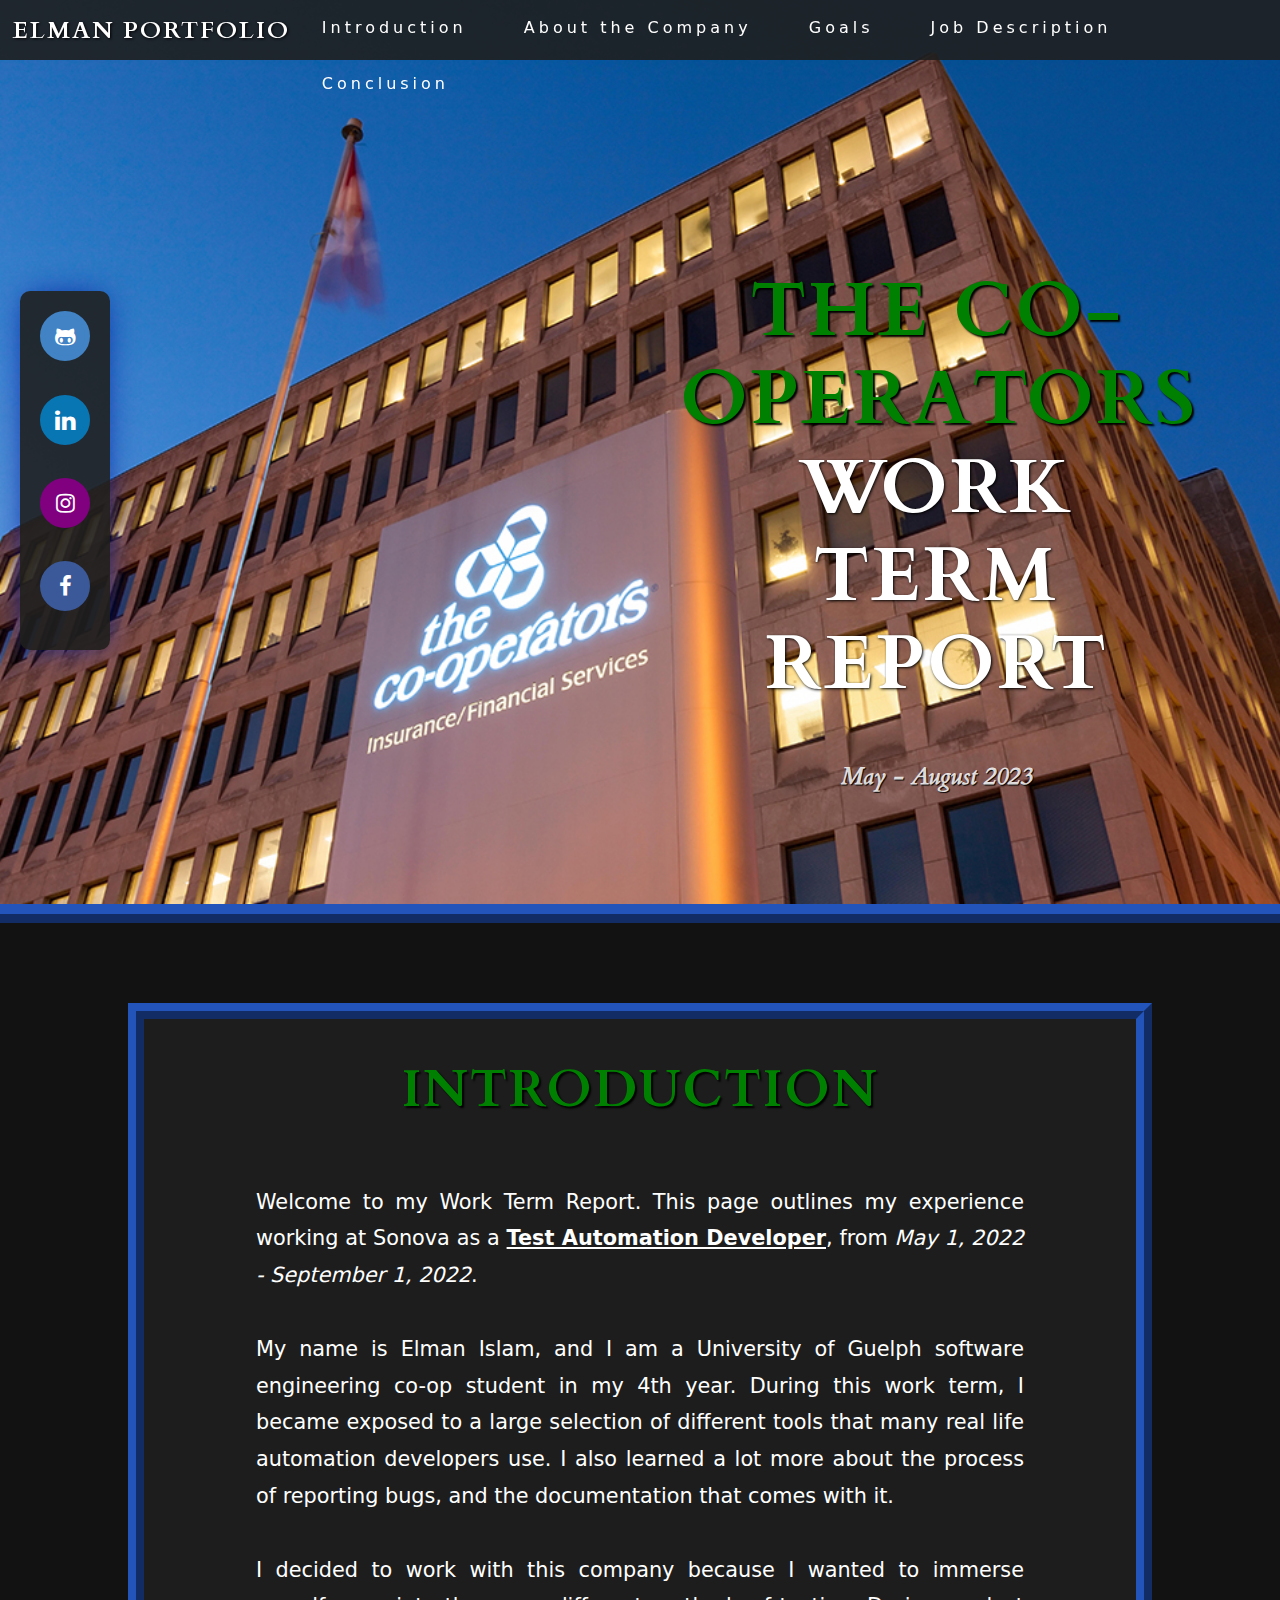
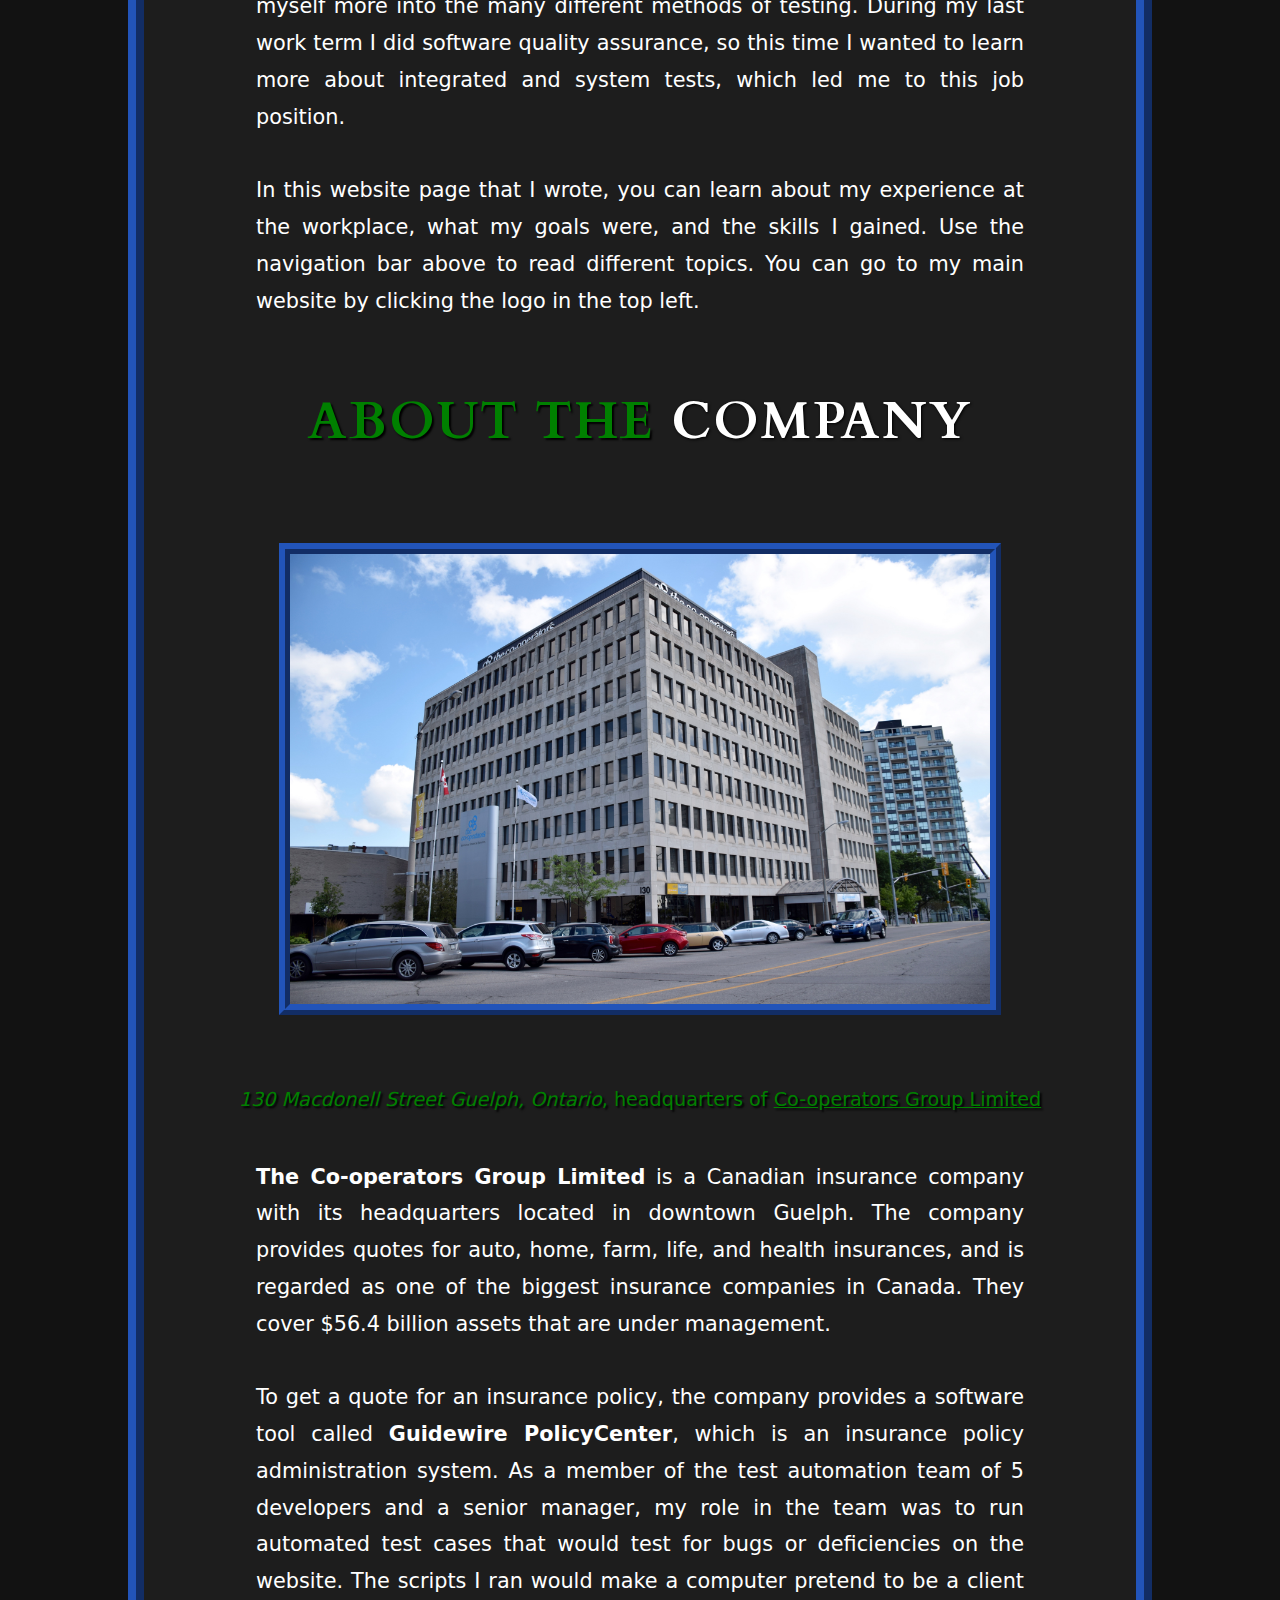
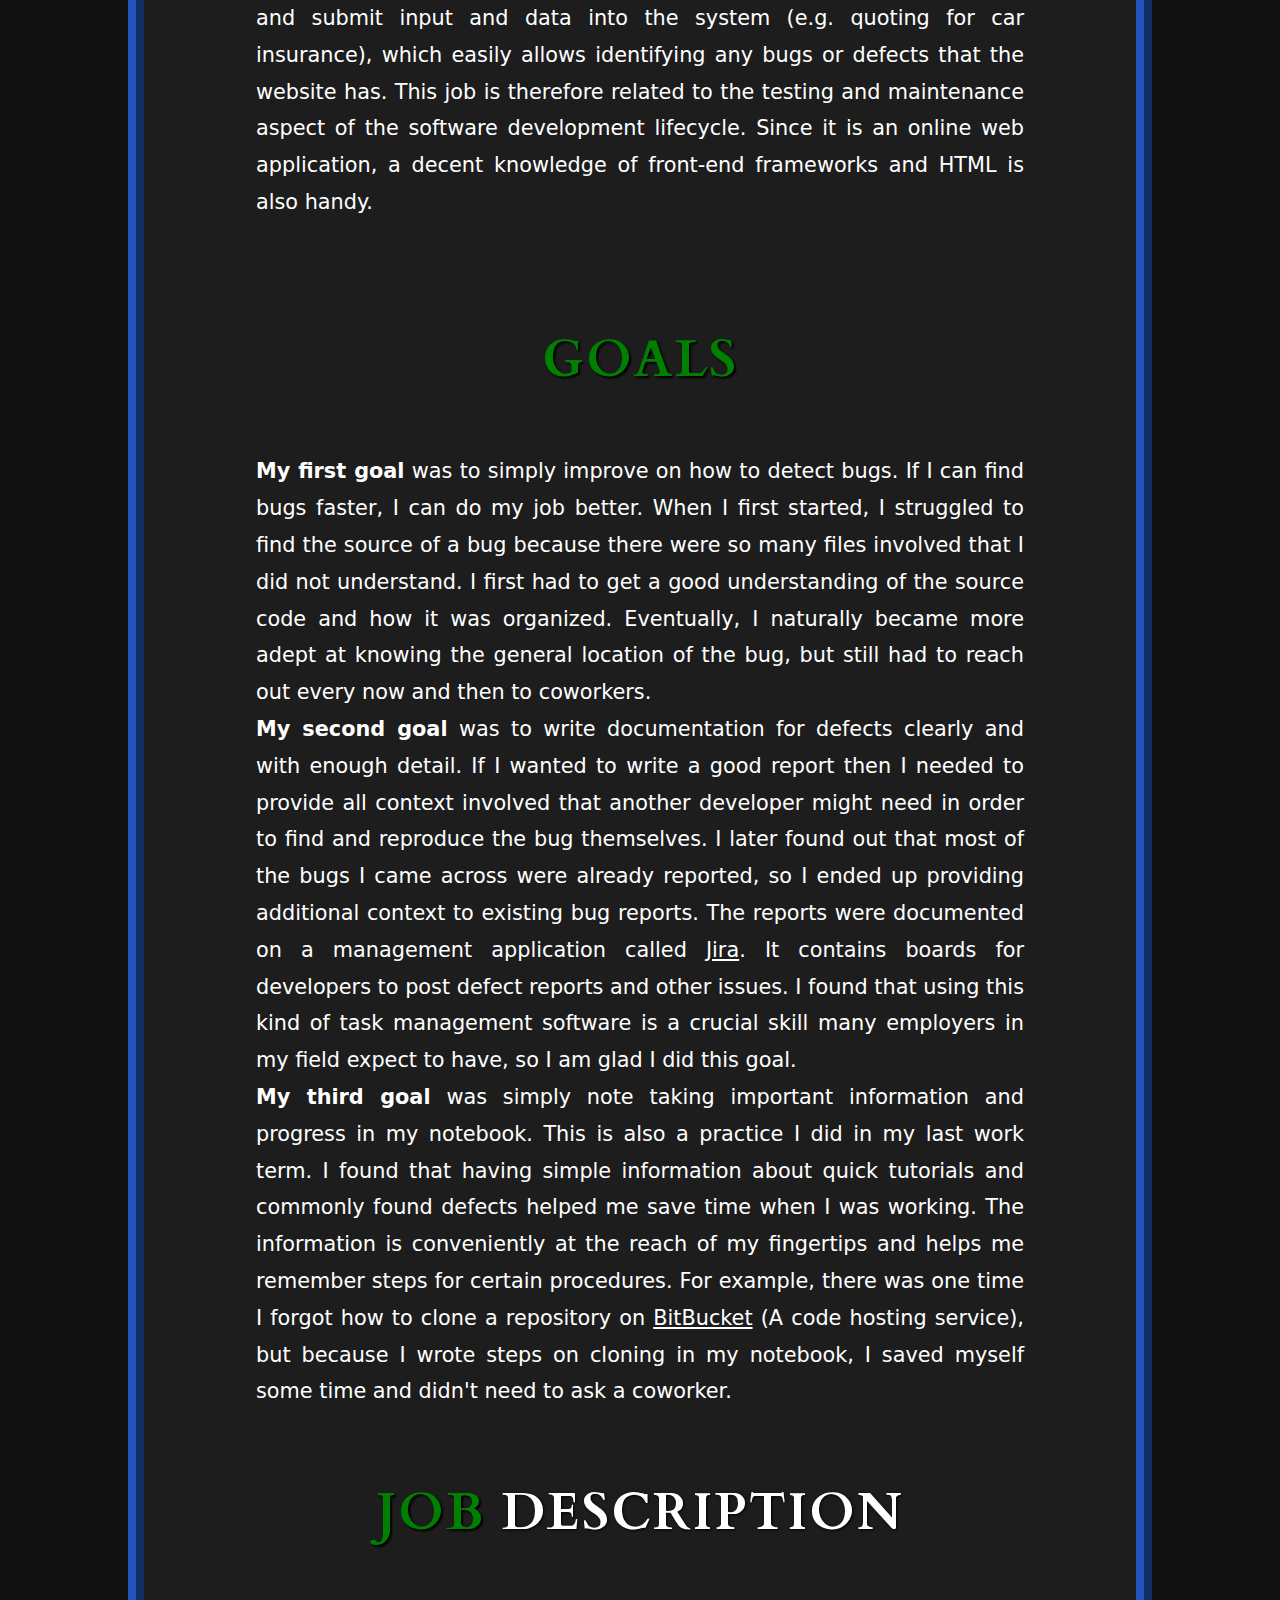
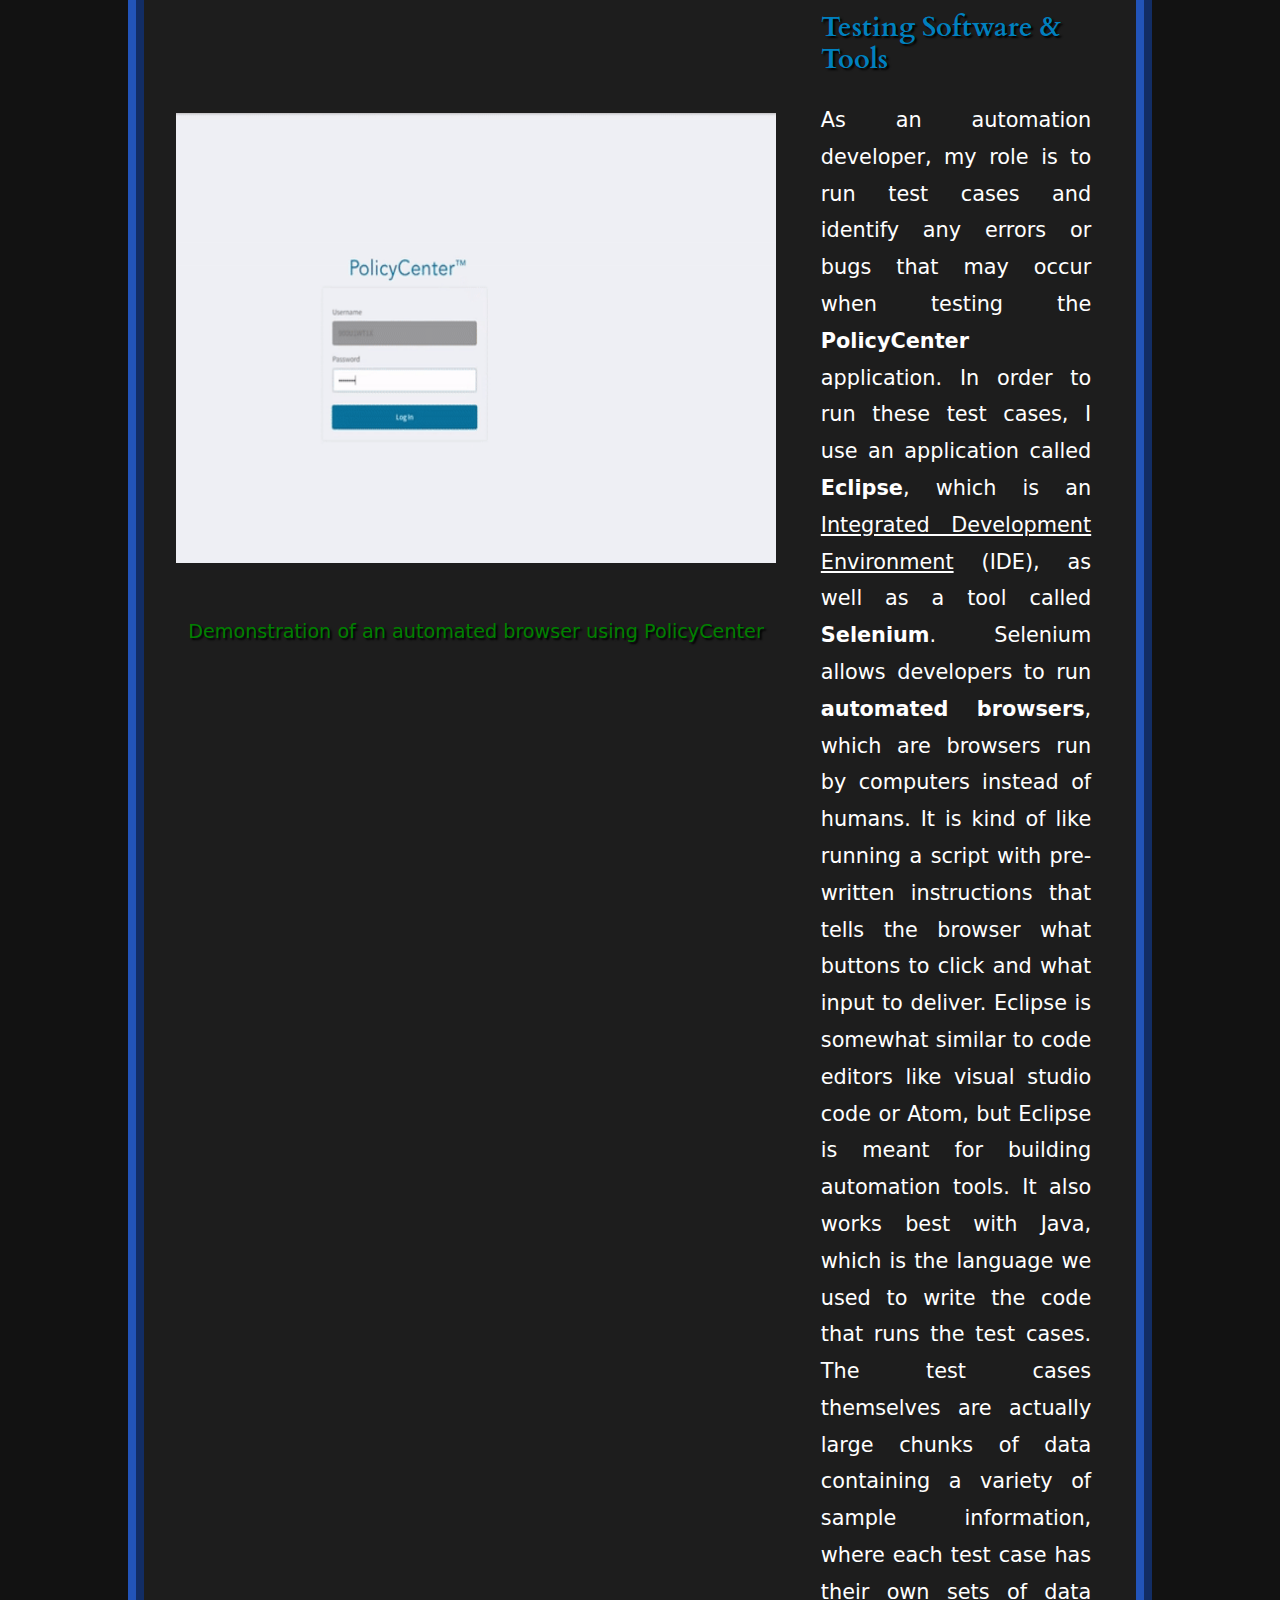
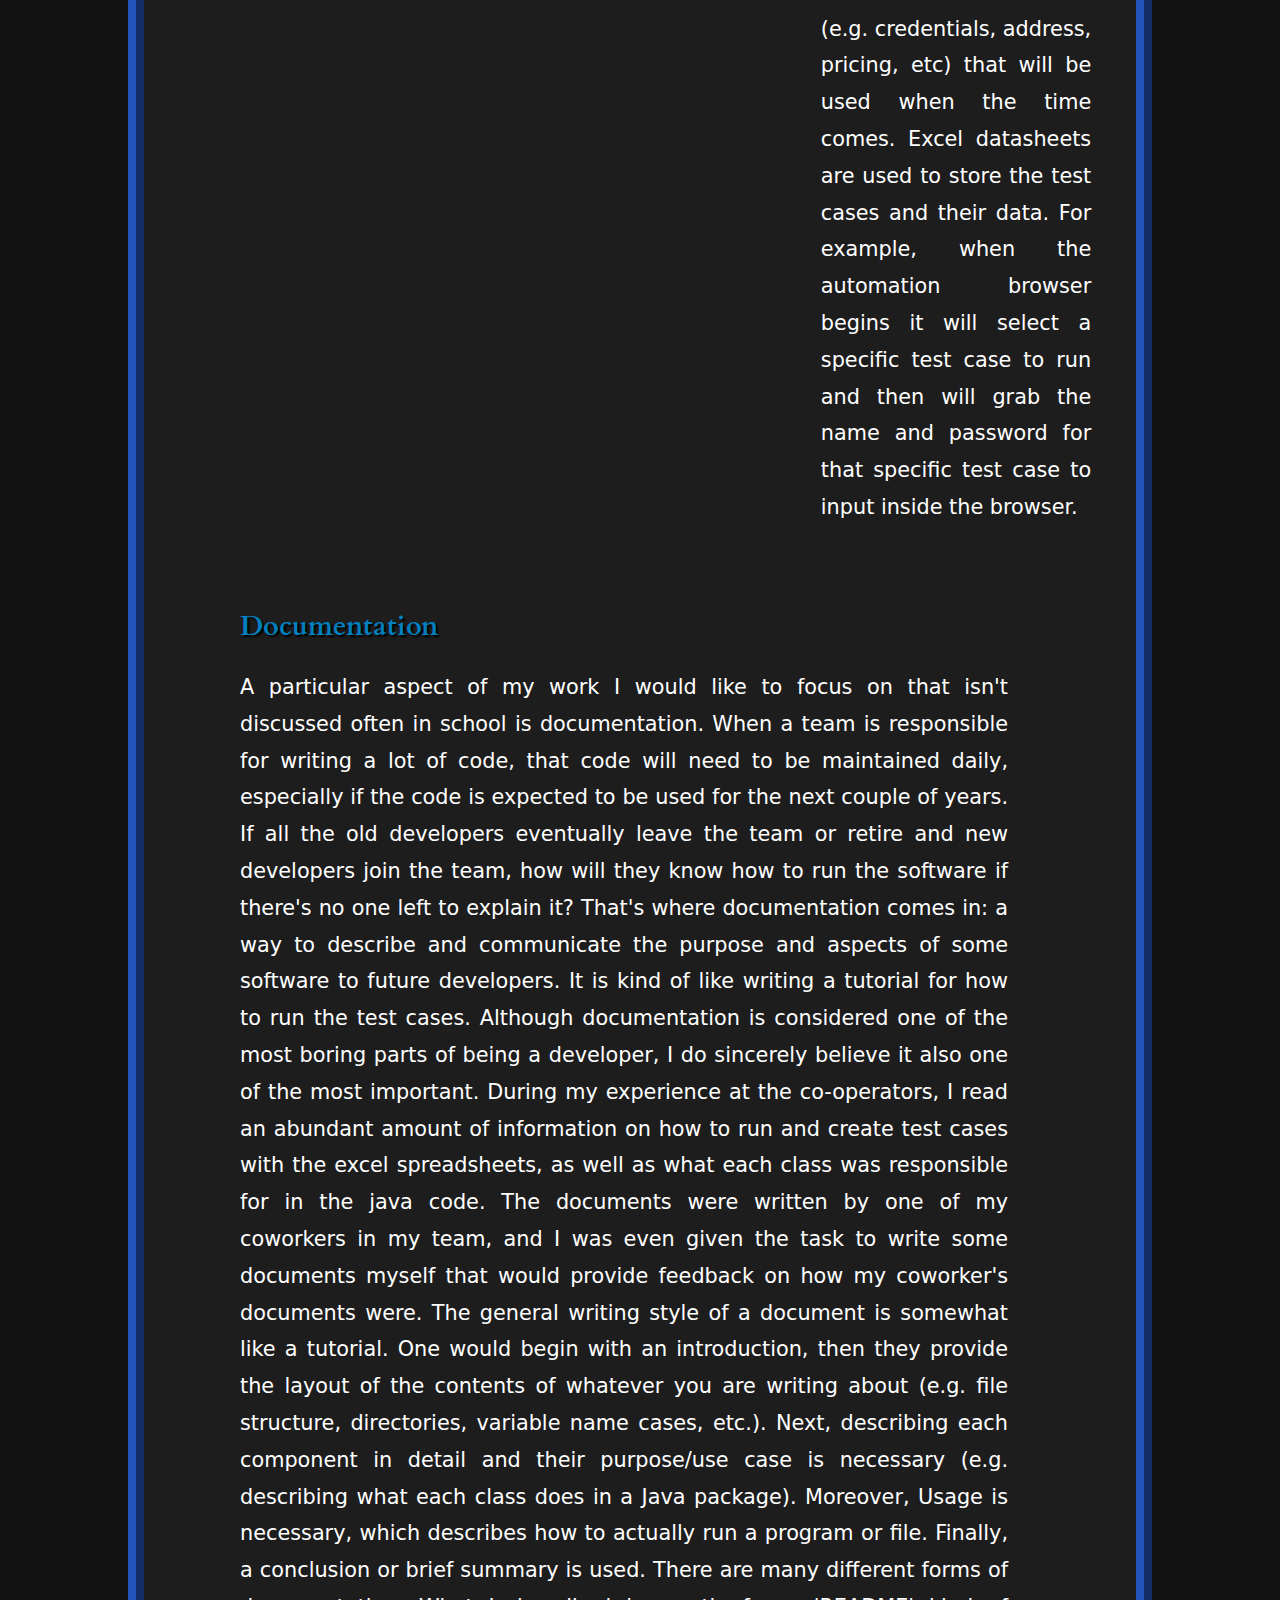
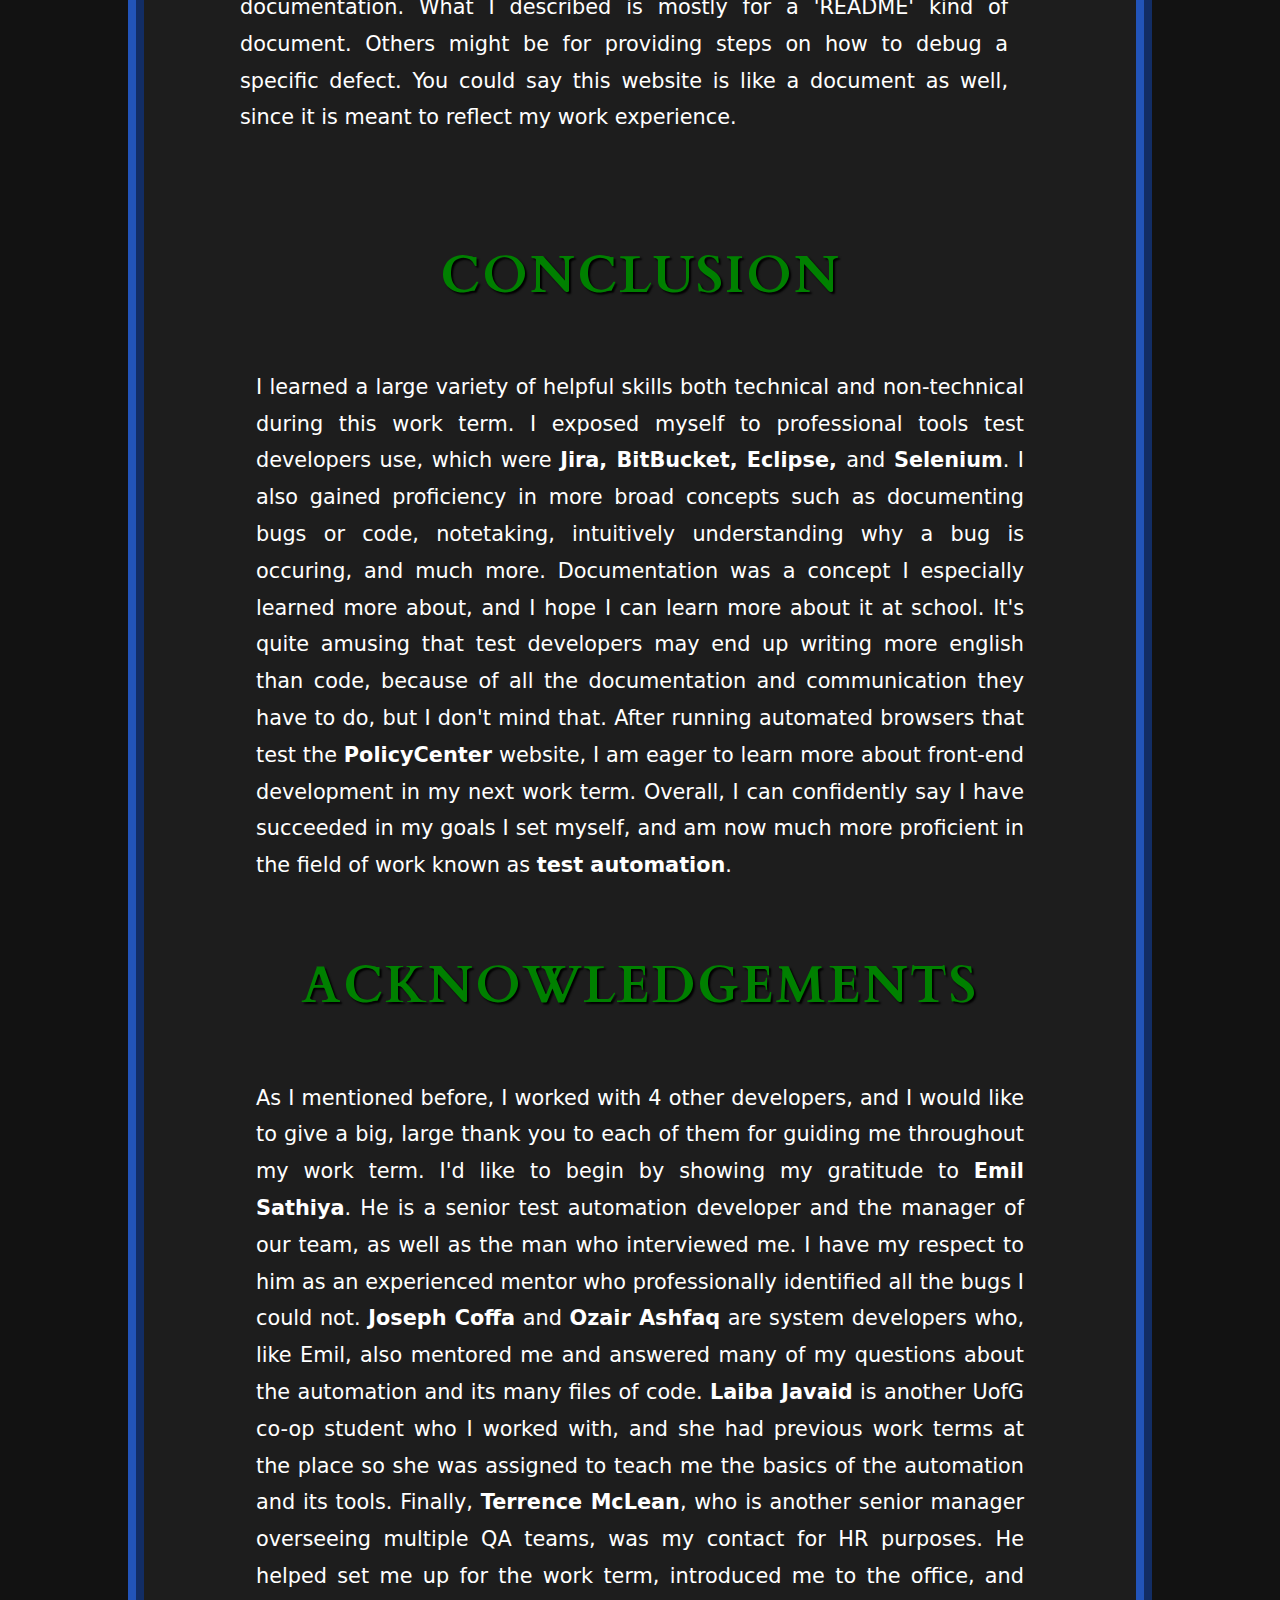
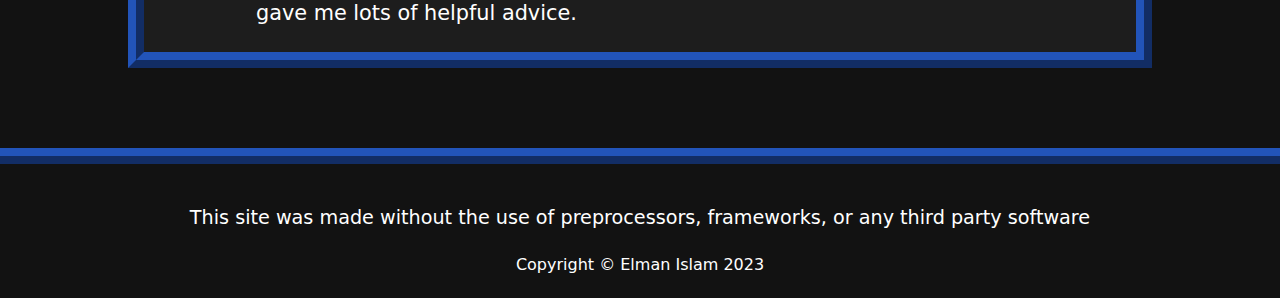
<file: pages/work-term-cooperators.html>
<!DOCTYPE html>
<html lang="en">
<head>
  <meta charset="UTF-8">
  <meta http-equiv="X-UA-Compatible" content="IE=edge">
  <meta name="viewport" content="width=device-width, initial-scale=1.0">
  <script src="https://ajax.googleapis.com/ajax/libs/jquery/3.6.4/jquery.min.js" type="text/javascript"></script>
  <script src="../js/script.js" defer></script>
  <link rel="stylesheet" href="../css/normalize.css">
  <link rel="stylesheet" href="../css/styles.css">
  <link rel="stylesheet" href="../css/socials.css">
  <link rel="stylesheet" href="https://cdnjs.cloudflare.com/ajax/libs/font-awesome/4.7.0/css/font-awesome.min.css">


  <title>My Work Experience at The Co-operators</title>
</head>
<body>

  <div id="mySidenav" class="sidenav">
    <a href="javascript:void(0)" class="closebtn" onclick="closeNav()">&times;</a>
    <ul class="nav">
      <li ><a href="#about-me" class="box-hover">Introduction</a></li> 
      <li ><a href="#about-the-company" class="box-hover">About the Company</a></li> 
      <li ><a href="#goals" class="box-hover">Goals</a></li> 
      <li ><a href="#job-description" class="box-hover">Job Description</a></li> 
      <li ><a href="#conclusion" class="box-hover">Conclusion</a></li> 
    </ul>
  </div>
  
  <header class="header">
    <div class="identity">
      <span id="navButton"  onclick="openNav()">&#9776;</span>
      <h1 id="logo"><a href="../index.html">ELMAN PORTFOLIO</a></h1>
      
    </div>  
    <nav class="navigation">
      <ul class="nav">
        <li ><a href="#about-me" class="box-hover">Introduction</a></li> 
        <li ><a href="#about-the-company" class="box-hover">About the Company</a></li> 
        <li ><a href="#goals" class="box-hover">Goals</a></li> 
        <li ><a href="#job-description" class="box-hover">Job Description</a></li> 
        <li ><a href="#conclusion" class="box-hover">Conclusion</a></li> 
      </ul>
    </nav>
  </header>

    <div id="intro" class="bg-cooperators">
      <div id="outer" class="social-buttons">      
                <!-- Github Button -->
                <a href="https://github.com/elmanislam"  target="blank"  class="social-margin">
                  <div class="social-icon github">
                    <i class="fa fa-github-alt" aria-hidden="true" title="GitHub"></i>
                  </div>
                </a>  
                <!-- LinkedIn Button -->
                <a href="https://linkedin.com/in/elmanislam/" class="social-margin" target="blank">
                  <div class="social-icon linkedin">
                    <i class="fa fa-linkedin" aria-hidden="true" title="LinkedIn"></i>
                  </div> 
                </a>
                <!-- instagram Button -->
                <a href="https://www.instagram.com/elmanislam/" target="blank"  class="social-margin">
                  <div class="social-icon instagram">
                    <i class="fa fa-instagram" aria-hidden="true" title="Instagram"></i>
                  </div>
                </a>
                 <!-- facebook  Button -->
                <a href="https://www.facebook.com/elman.islam/" target="blank" class="social-margin"> 
                  <div class="social-icon facebook">
                    <i class="fa fa-facebook" aria-hidden="true" title="Facebook"></i> 
                  </div>
                </a>
                <!-- Youtube Button -->
        </div>


      
      <div class="textbox">
        <h1 ><mark>THE CO-OPERATORS</mark><br>WORK TERM REPORT</h1>
        <p class="subheading"><em>May - August 2023</em></p>
      </div>
    </div>
    <div class="background">
      <div id="about-me">
        <h2> <mark>INTRODUCTION</mark></h2>

        <div class="text-content width-80">
          <p> Welcome to my Work Term Report. This page outlines my experience working at Sonova as 
              a <strong><u>Test Automation Developer</u></strong>, from <em>May 1, 2022 - September 1, 2022</em>.

              <br><br>
              My name is Elman Islam, and I am a University of Guelph software engineering co-op student in my 4th year.  
              During this work term, I became exposed to a large selection of different tools that many real life automation developers use.
              I also learned a lot more about the process of reporting bugs, and the documentation that comes with it. 
              <br><br>
              I decided to work with this company because I wanted to immerse myself more into the many different methods of testing. During my last work term I did 
              software quality assurance, so this time I wanted to learn more about integrated and system tests, which led me to this job position.
              <br><br>
              In this website page that I wrote, you can learn about my experience at the workplace, what my goals were, and the skills I gained. Use the navigation
              bar above to read different topics. You can go to my main website by clicking the logo in the top left.
          </p>
        </div>
        <h2 id="about-the-company" style="padding-top: 3.3rem; margin-top: 0rem;"> <mark>ABOUT THE</mark> COMPANY</h2>
        <div class="image-container">        
          <img id="cooperators-office" src="../images/location.jpg" alt="Co-operators office">
          <p><mark><em>130 Macdonell Street Guelph, Ontario</em>, headquarters of <u>Co-operators Group Limited</u></mark></p>
        </div>
        <div class="text-content width-80">
          <p><strong>The Co-operators Group Limited</strong> is a Canadian insurance company with its headquarters located in downtown Guelph. The company
          provides quotes for auto, home, farm, life, and health insurances, and is regarded as one of the biggest insurance companies in Canada. They cover 
          $56.4 billion assets that are under management.

          <br><br>
          To get a quote for an insurance policy, the company provides a software tool called <strong><a href="https://www.guidewire.com/products/policycenter/"> 
          Guidewire PolicyCenter</a></strong>, which is an insurance policy administration system. As a member of the test automation team of 5 developers 
          and a senior manager, my role in the team was to run automated test cases that would test for bugs or deficiencies on the website. The scripts 
          I ran would make a computer pretend to be a client and submit input and data into the system (e.g. quoting for car insurance), which easily 
          allows identifying any bugs or defects that the website has. This job is therefore related to the testing and maintenance aspect
          of the software development lifecycle. Since it is an online web application, a decent knowledge of front-end frameworks and HTML is also handy. 
          <br><br>
        </p>
        </div>

        <h2 id="goals" style="padding-top: 3.3rem; margin-top: 0rem;"> <mark>GOALS</mark></h2>
        <div class="text-content width-80">
          <p> <strong>My first goal</strong> was to simply improve on how to detect bugs. If I can find bugs faster, I can do my job better. When I first started, I struggled
            to find the source of a bug because there were so many files involved that I did not understand. I first had to get a good understanding
            of the source code and how it was organized. Eventually, I naturally became more adept at knowing the general location of the bug, but still had to reach out every
            now and then to coworkers.
            <br>
            <strong>My second goal</strong> was to write documentation for defects clearly and with enough detail. If I wanted to write a good report then I needed to provide all context 
            involved that another developer might need in order to find and reproduce the bug themselves. I later found out that most of the bugs I came across were already reported, so I ended
            up providing additional context to existing bug reports. The reports were documented on a management application called <u>Jira</u>. It contains boards for developers to post defect reports
            and other issues. I found that using this kind of task management software is a crucial skill many employers in my field expect to have, so I am glad I did this goal. 
            <br>
            <strong>My third goal</strong> was simply note taking important information and progress in my notebook. This is also a practice I did in my last work term. I found that
            having simple information about quick tutorials and commonly found defects helped me save time when I was working. The information is conveniently at the reach of my fingertips and helps
            me remember steps for certain procedures. For example, there was one time I forgot how to clone a repository on <u>BitBucket</u> (A code hosting service), but because I wrote steps on cloning 
            in my notebook, I saved myself some time and didn't need to ask a coworker.

          </p>
          
        </div>
        <h2 id="job-description" style="padding-top: 3.3rem; margin-top: 0rem;"> <mark>JOB</mark> DESCRIPTION</h2>
        <div style="display: flex; flex-direction: column wrap;">
          <div class="image-container">    
            <img id="guidewire" src="../images/PolicyCentre.gif" alt="running automation browser" style="border: none; padding: 2rem; margin-top: 6rem;">
            <p><mark>Demonstration of an automated browser using PolicyCenter</mark></p>
          </div>
          <div class="text-content" style="width: 80%; padding-right: 2rem;">
            <h3 style="padding-left: 1vw;">Testing Software & Tools</h3>
            <p>As an automation developer, my role is to run test cases and identify any errors or bugs that may occur when testing the <strong>PolicyCenter</strong> application.
              In order to run these test cases, I use an application called <strong>Eclipse</strong>, which is an <u>Integrated Development Environment</u> (IDE), as well as a tool called
              <strong>Selenium</strong>. Selenium allows developers to run <strong>automated browsers</strong>, which are browsers run by computers instead of humans. It is kind of like 
              running a script with pre-written instructions that tells the browser what buttons to click and what input to deliver. Eclipse is somewhat similar to code editors
              like visual studio code or Atom, but Eclipse is meant for building automation tools. It also works best with Java, which is the language we used to write the code 
              that runs the test cases. The test cases themselves are actually large chunks of data containing a variety of sample information, where each test case has their own
              sets of data (e.g. credentials, address, pricing, etc) that will be used when the time comes. Excel datasheets are used to store the test cases and their data. 
              For example, when the automation browser begins it will select a specific test case to run and then will grab the name and password for that specific test case to input 
              inside the browser.
              
              <br><br>

            </p>
          </div>
        </div>
        <div class="text-content" style="width: 80%; padding-right: 2rem;">
          <h3 style="padding-left: 1vw;">Documentation </h3>
          <p>A particular aspect of my work I would like to focus on that isn't discussed often in school is documentation. When a team is responsible
            for writing a lot of code, that code will need to be maintained daily, especially if the code is expected to be used for the next couple of years. If all the old developers
            eventually leave the team or retire and new developers join the team, how will they know how to run the software if there's no one left to explain it? That's where documentation
            comes in: a way to describe and communicate the purpose and aspects of some software to future developers. It is kind of like writing a tutorial for how 
            to run the test  cases. Although documentation is considered one of the most boring parts of being a developer, I do sincerely believe it also one of the most important.
            During my experience at the co-operators, I read an abundant amount of information on how to run and create test cases with the excel spreadsheets, as well as what each class was 
            responsible for in the java code. The documents were written by one of my coworkers in my team, and I was even given the task to write some documents myself that would provide feedback
            on how my coworker's documents were. The general writing style of a document is somewhat like a tutorial. One would begin with an introduction, then they provide the layout of the contents of whatever you
            are writing about (e.g. file structure, directories, variable name cases, etc.). Next, describing each component in detail and their purpose/use case is necessary (e.g. describing what
            each class does in a Java package). Moreover, Usage is necessary, which describes how to actually run a program or file. Finally, a conclusion or brief summary is used. There are many 
            different forms of documentation. What I described is mostly for a 'README' kind of document. Others might be for providing steps on how to 
            debug a specific defect. You could say this website is like a document as well, since it is meant to reflect my work experience. 
            
            <br><br>

          </p>
        </div>

        <h2 id="conclusion" style="padding-top: 3.3rem; margin-top: 0rem;"> <mark>CONCLUSION</mark></h2>

        <div class="text-content width-80" >
          <p> I learned a large variety of helpful skills both technical and non-technical during this work term. I exposed myself to professional tools test developers use, which were
            <strong>Jira, BitBucket, Eclipse, </strong> and <strong>Selenium</strong>. I also gained proficiency in more broad concepts such as documenting bugs or code, 
            notetaking, intuitively understanding why a bug is occuring, and much more. Documentation was a concept I especially learned more about, and I hope I can learn more about it
            at school. It's quite amusing that test developers may end up writing more english than code, because of all the documentation and communication they have to do, but I don't mind that.
            After running automated browsers that test the <strong>PolicyCenter</strong> website, I am eager to learn more about front-end development in my next work term.
            Overall, I can confidently say I have succeeded in my goals I set myself, and am now much more proficient in the field of work known as <strong>test automation</strong>. 
            
          </p>
        </div>
        
        <h2 id="acknowledgments" style="padding-top: 3.3rem; margin-top: 0rem;"> <mark>ACKNOWLEDGEMENTS</mark></h2>

        <div class="text-content width-80" >
          <p> As I mentioned before, I worked with 4 other developers, and I would like to give a big, large thank you to each of them for guiding me throughout my work term. I'd like to begin
            by showing my gratitude to <strong>Emil Sathiya</strong>. He is a senior test automation developer and the manager of our team, as well as the man who interviewed me. I have my respect 
            to him as an experienced mentor who professionally identified all the bugs I could not. <strong>Joseph Coffa</strong> and <strong>Ozair Ashfaq</strong> are system developers who, like Emil,
            also mentored me and answered many of my questions about the automation and its many files of code. <strong>Laiba Javaid</strong> is another UofG co-op student who I worked with, and she had 
            previous work terms at the place so she was assigned to teach me the basics of the automation and its tools. Finally, <strong>Terrence McLean</strong>, who is another senior manager overseeing
            multiple QA teams, was my contact for HR purposes. He helped set me up for the work term, introduced me to the office, and gave me lots of helpful advice. 
            
          </p>
        </div>
      </div>
    </div>
    <footer class="footer">

      <p>This site was made without the use of preprocessors, frameworks, or any third party software
        <br></p>
        Copyright © Elman Islam 2023
    </footer>
</body>
</html>
</file>
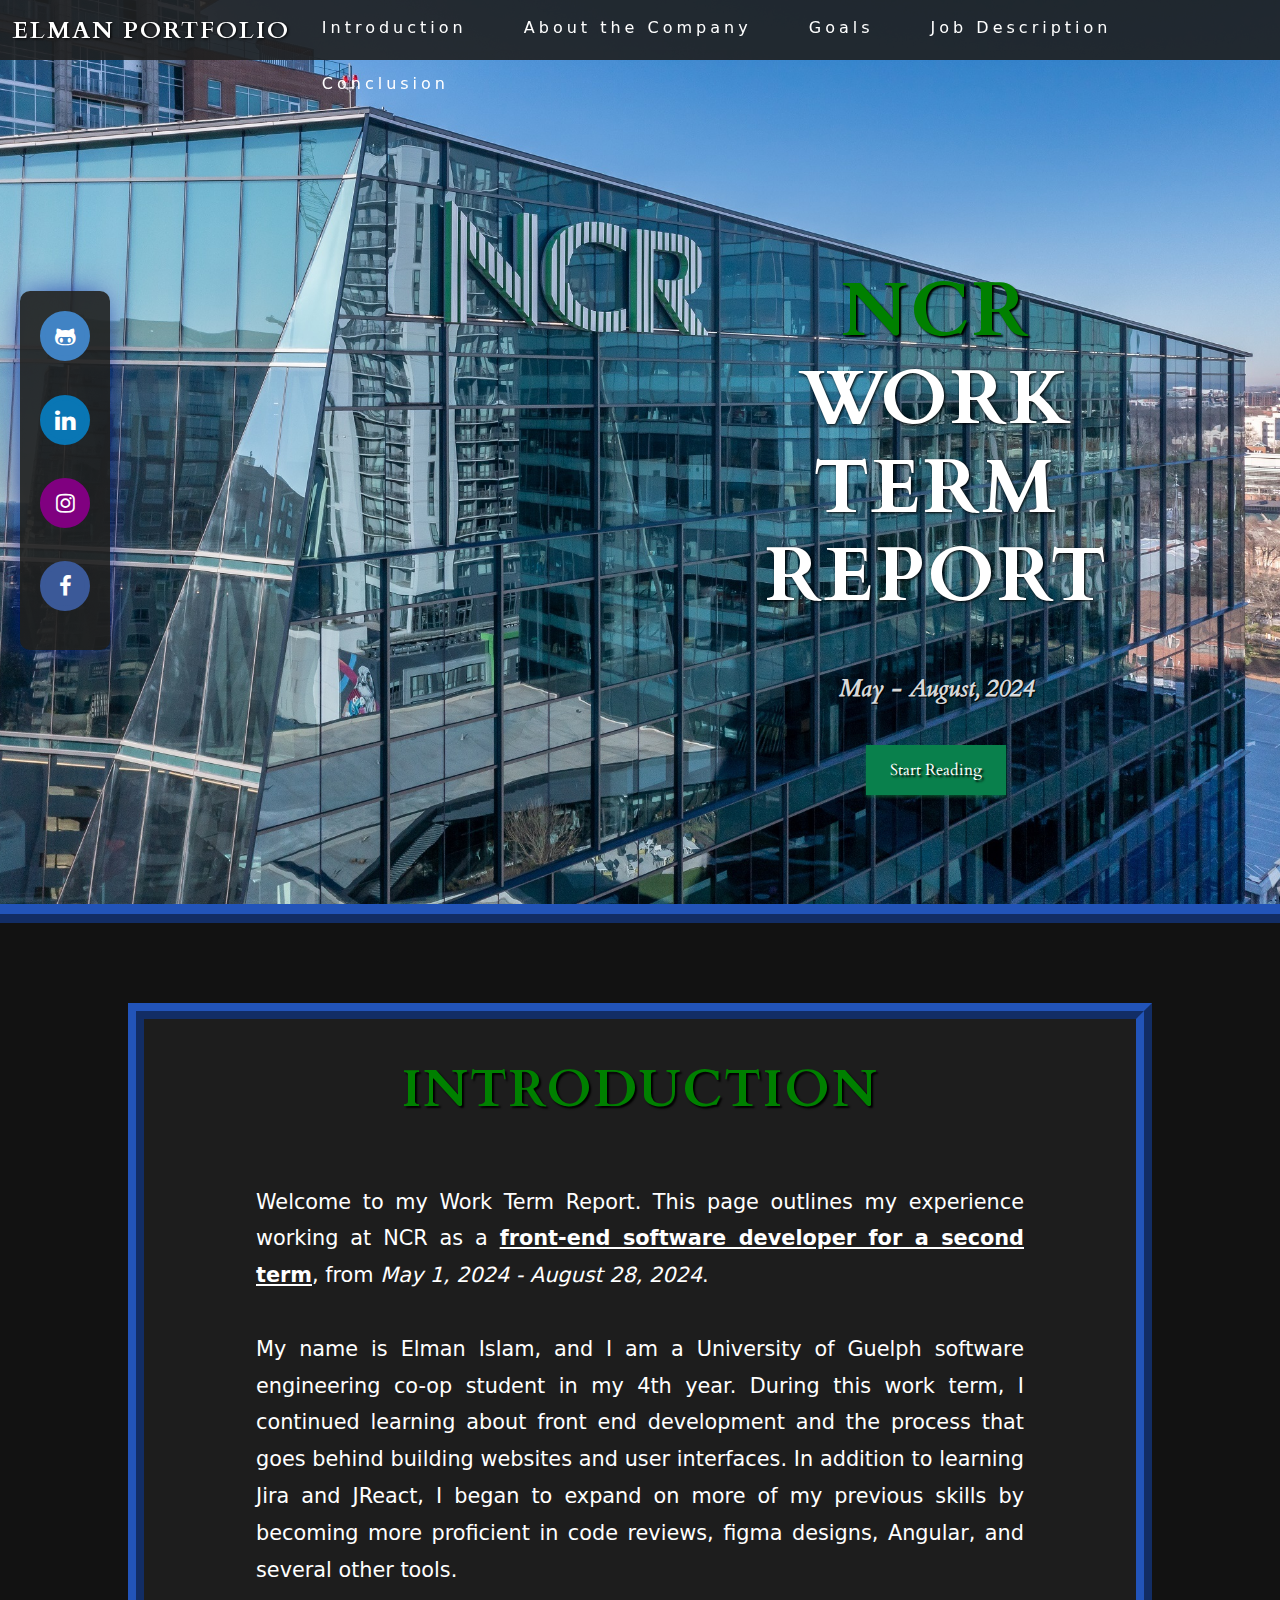
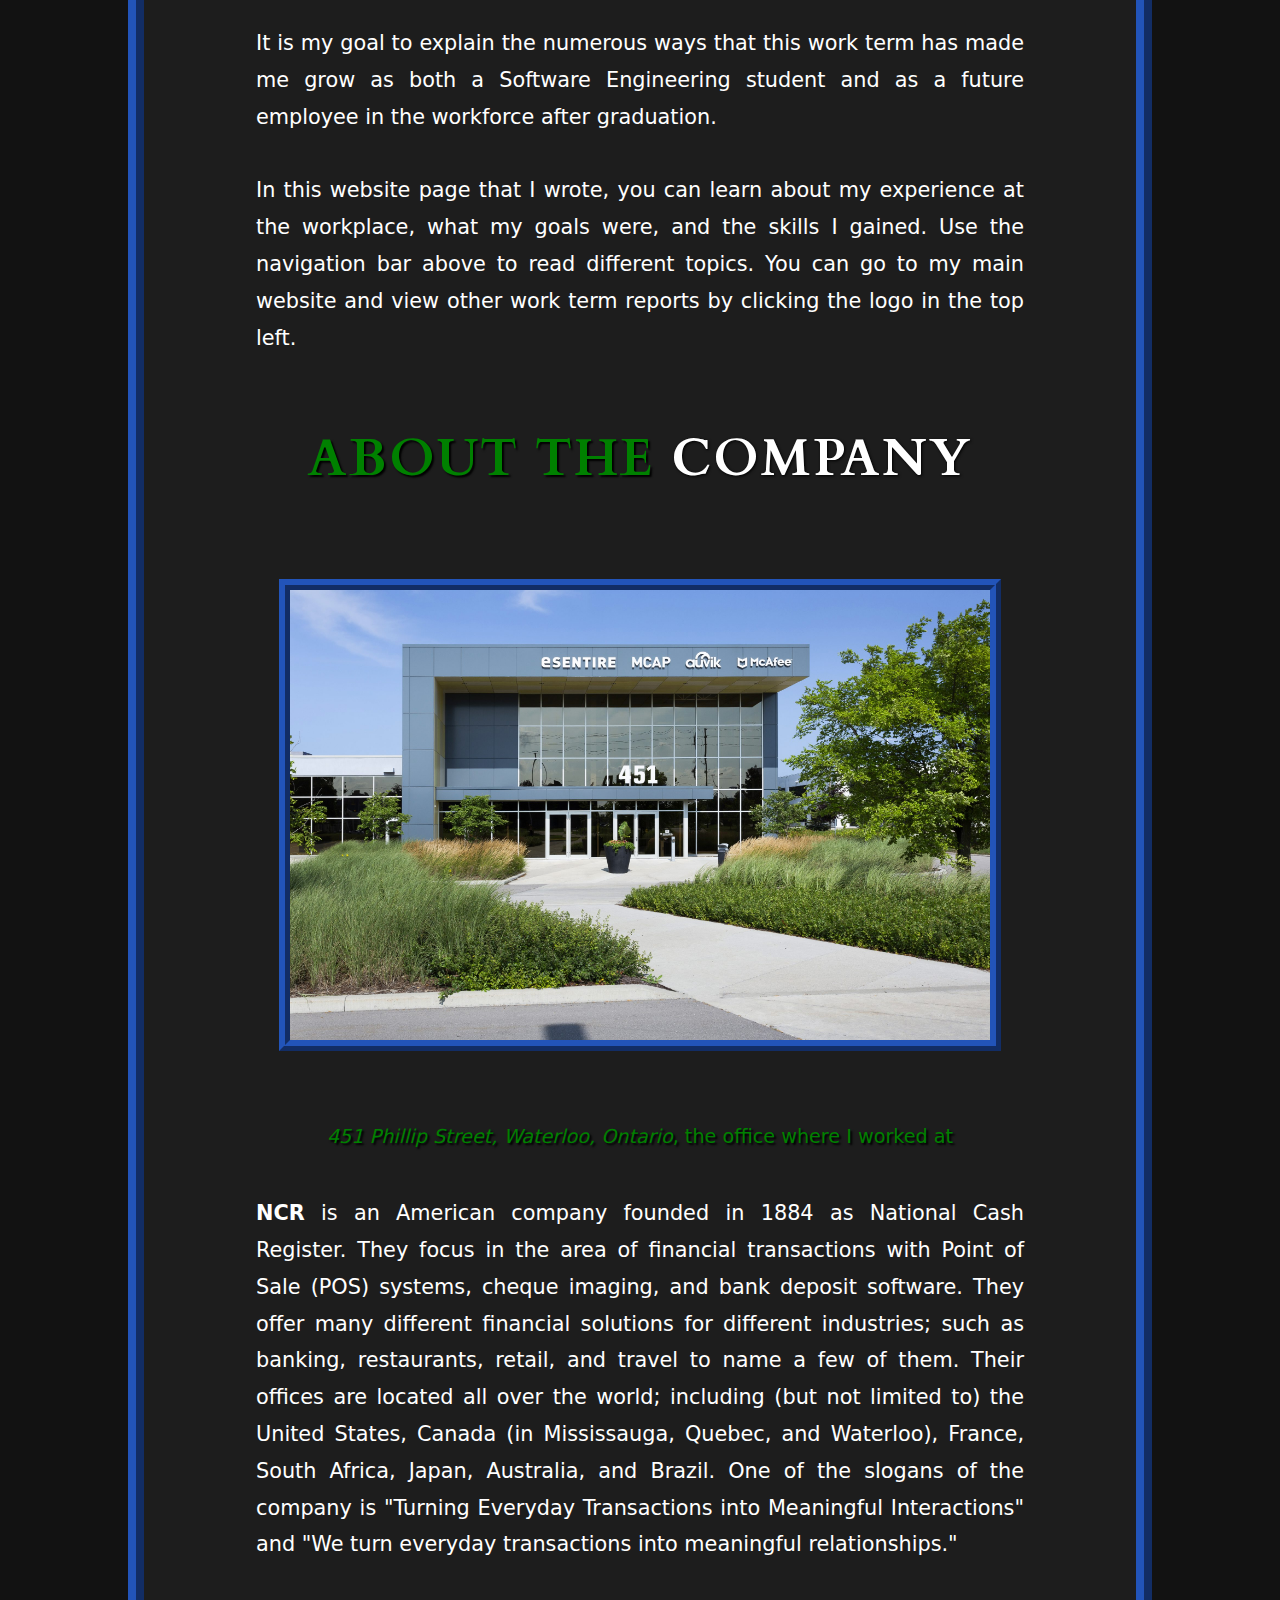
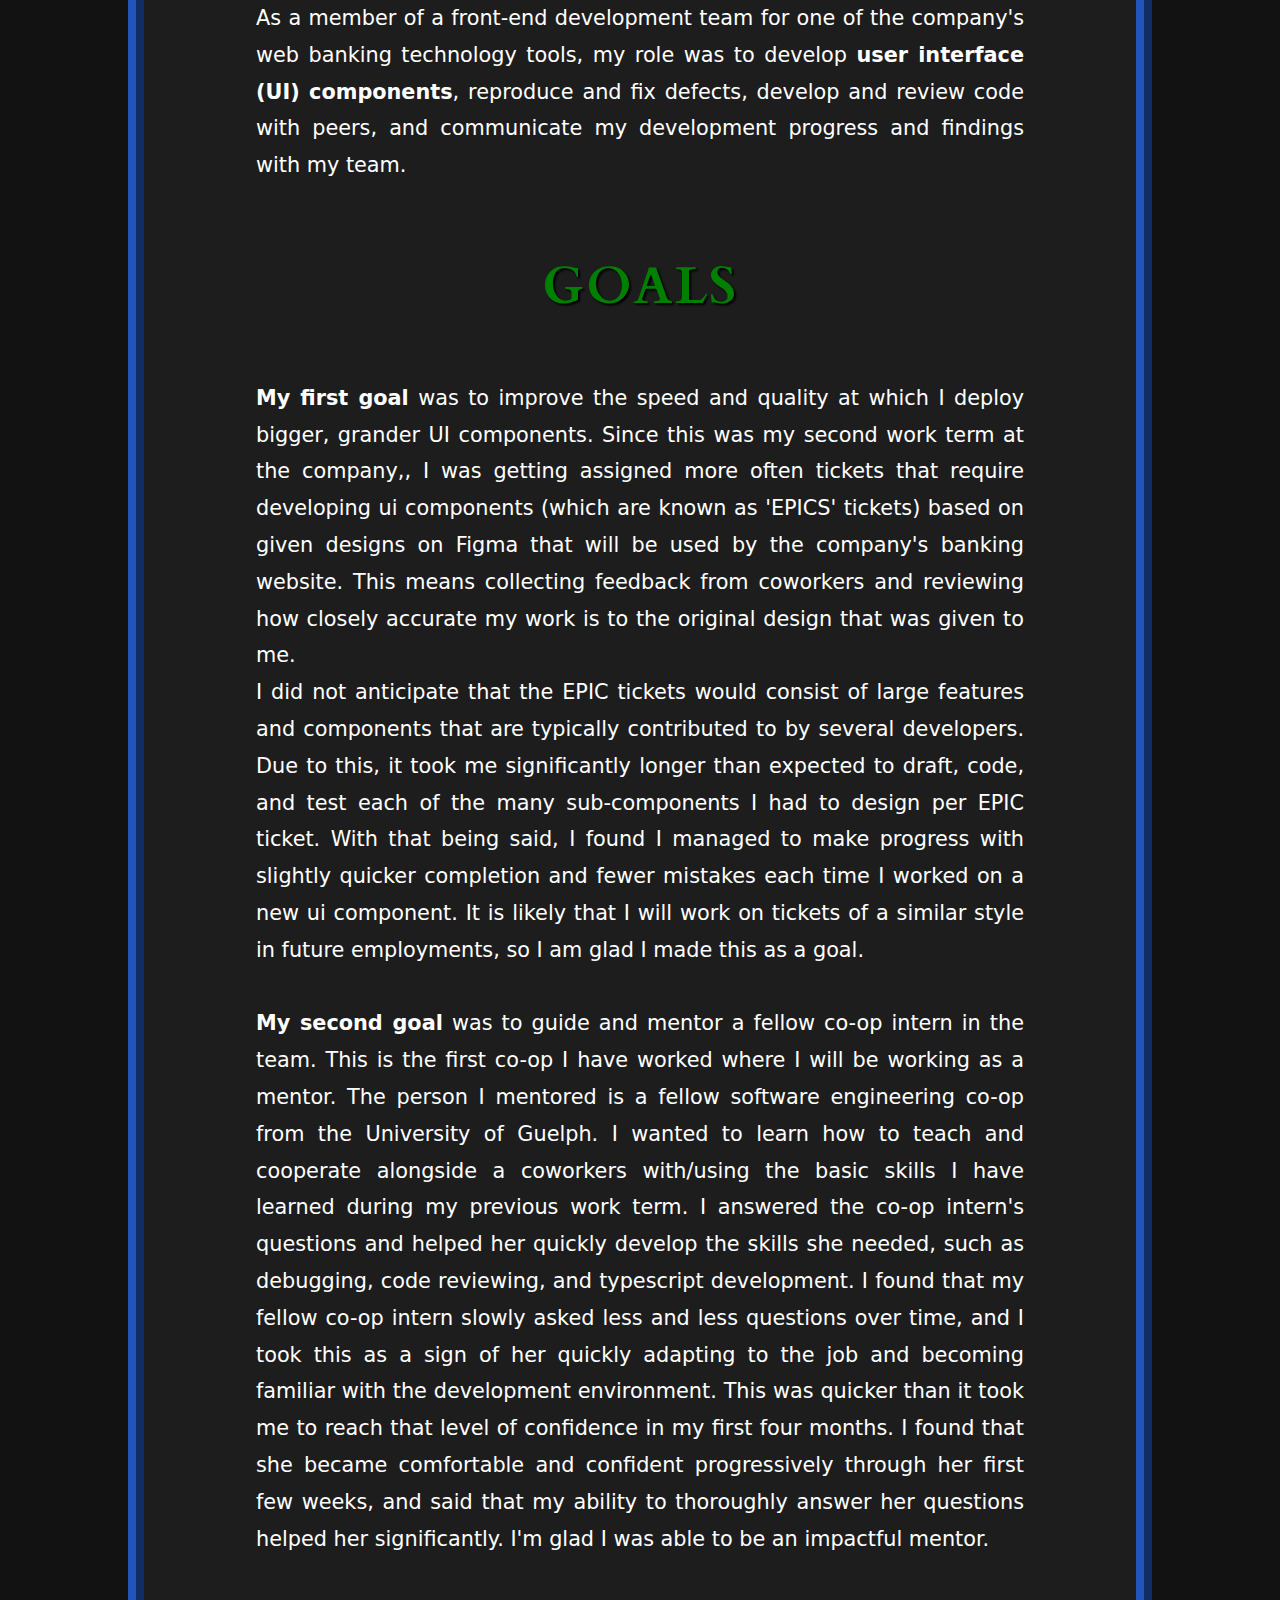
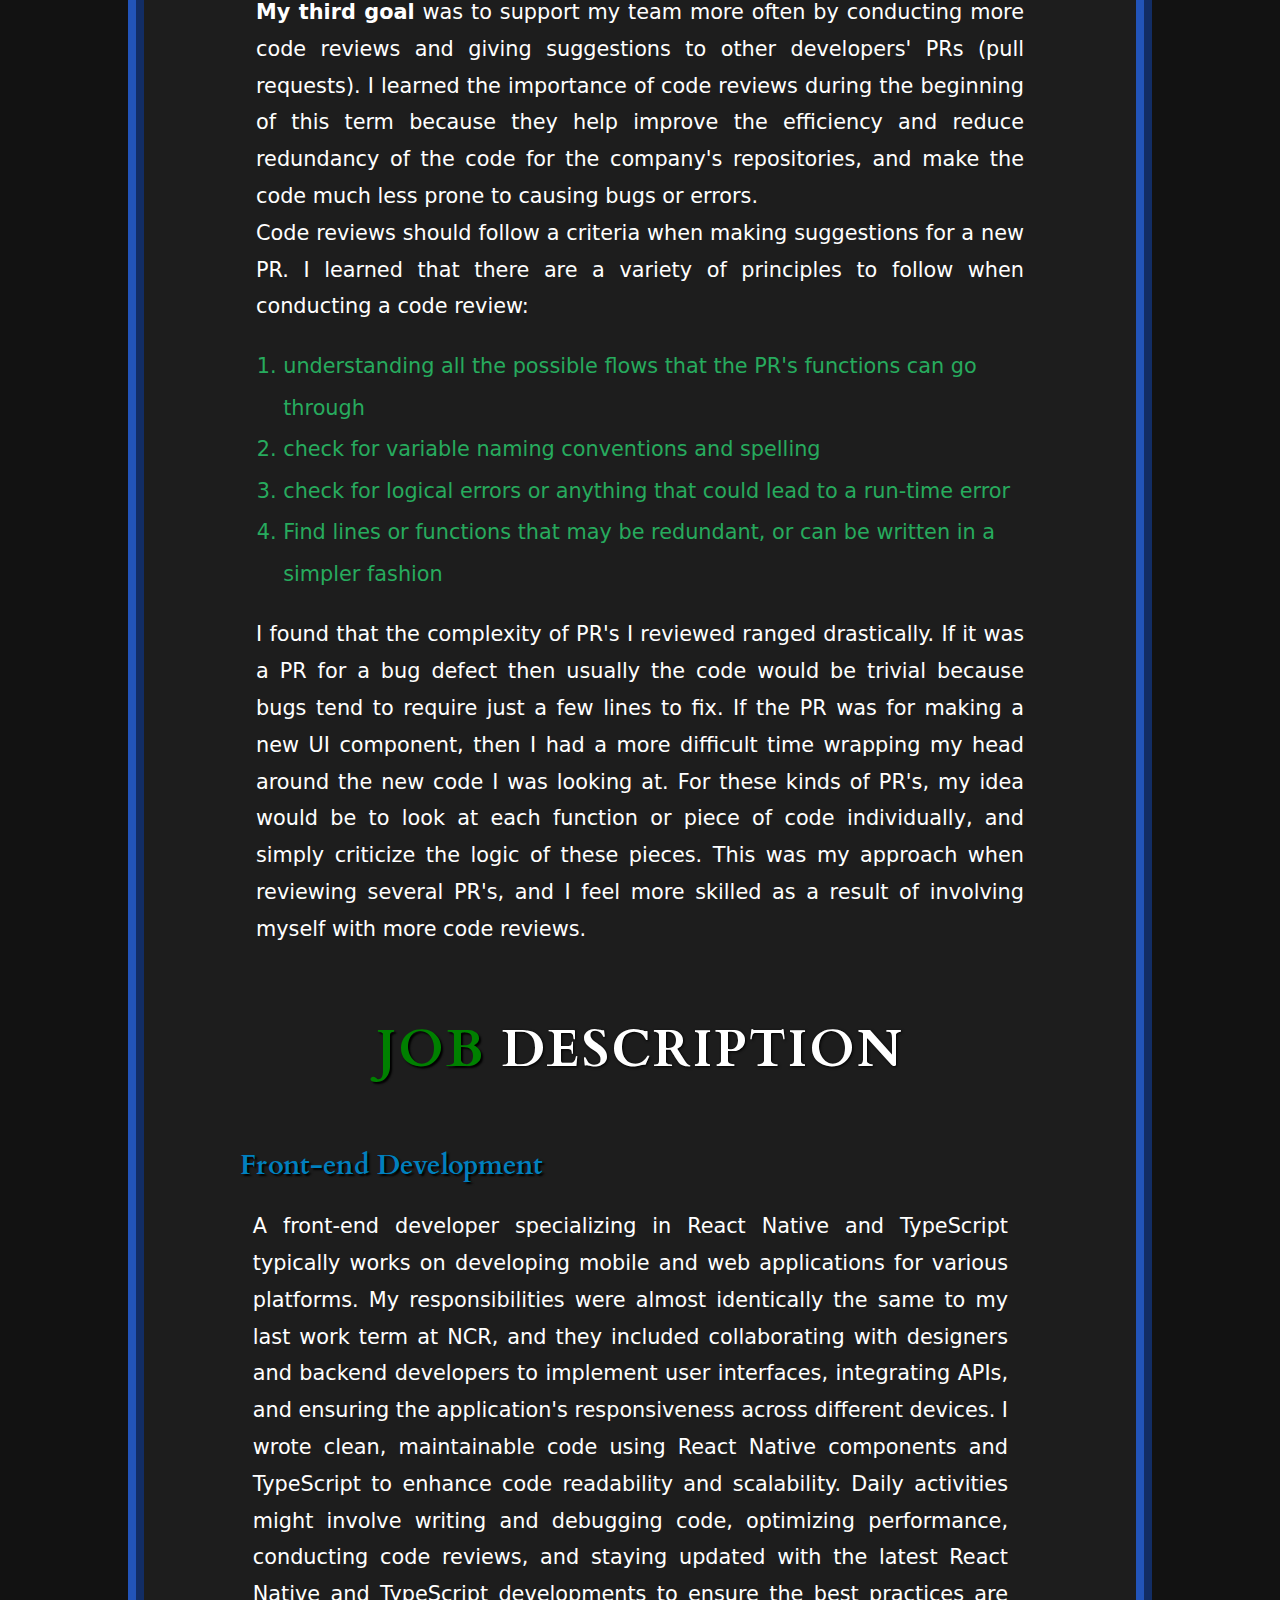
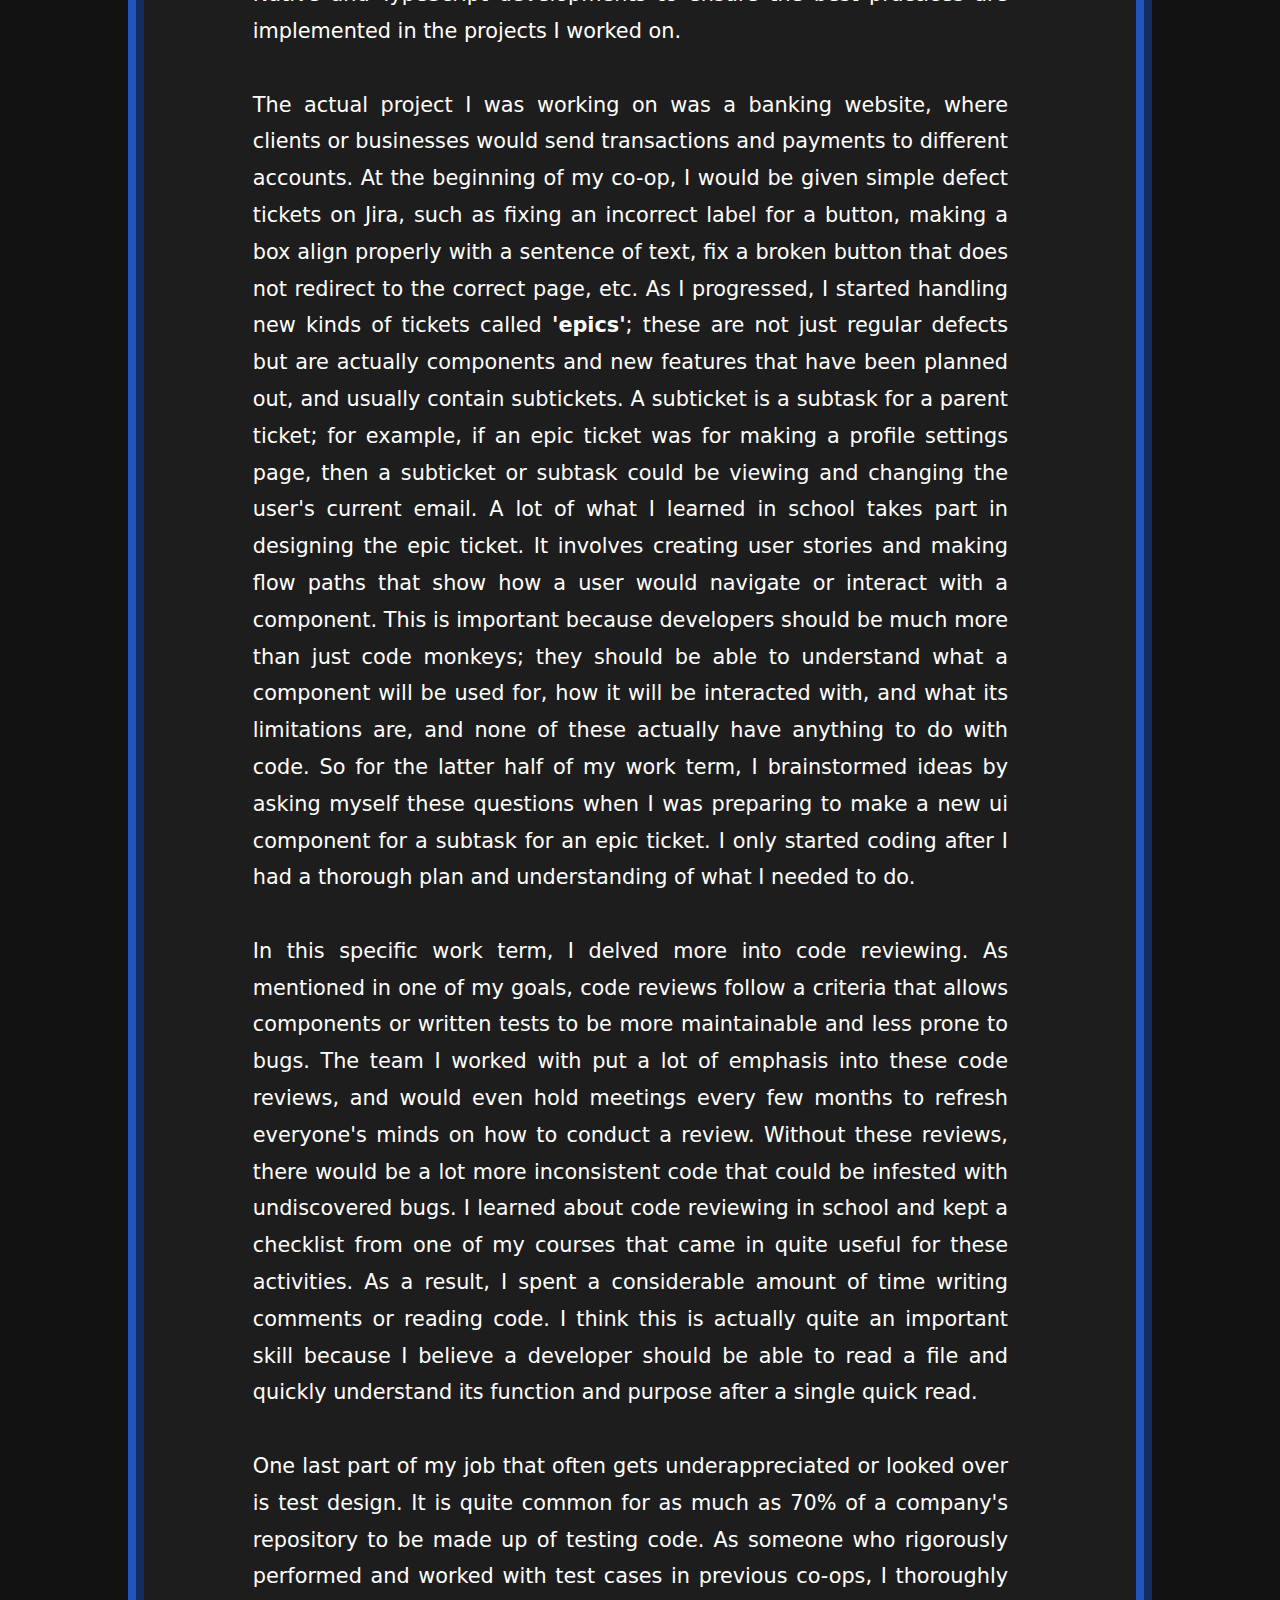
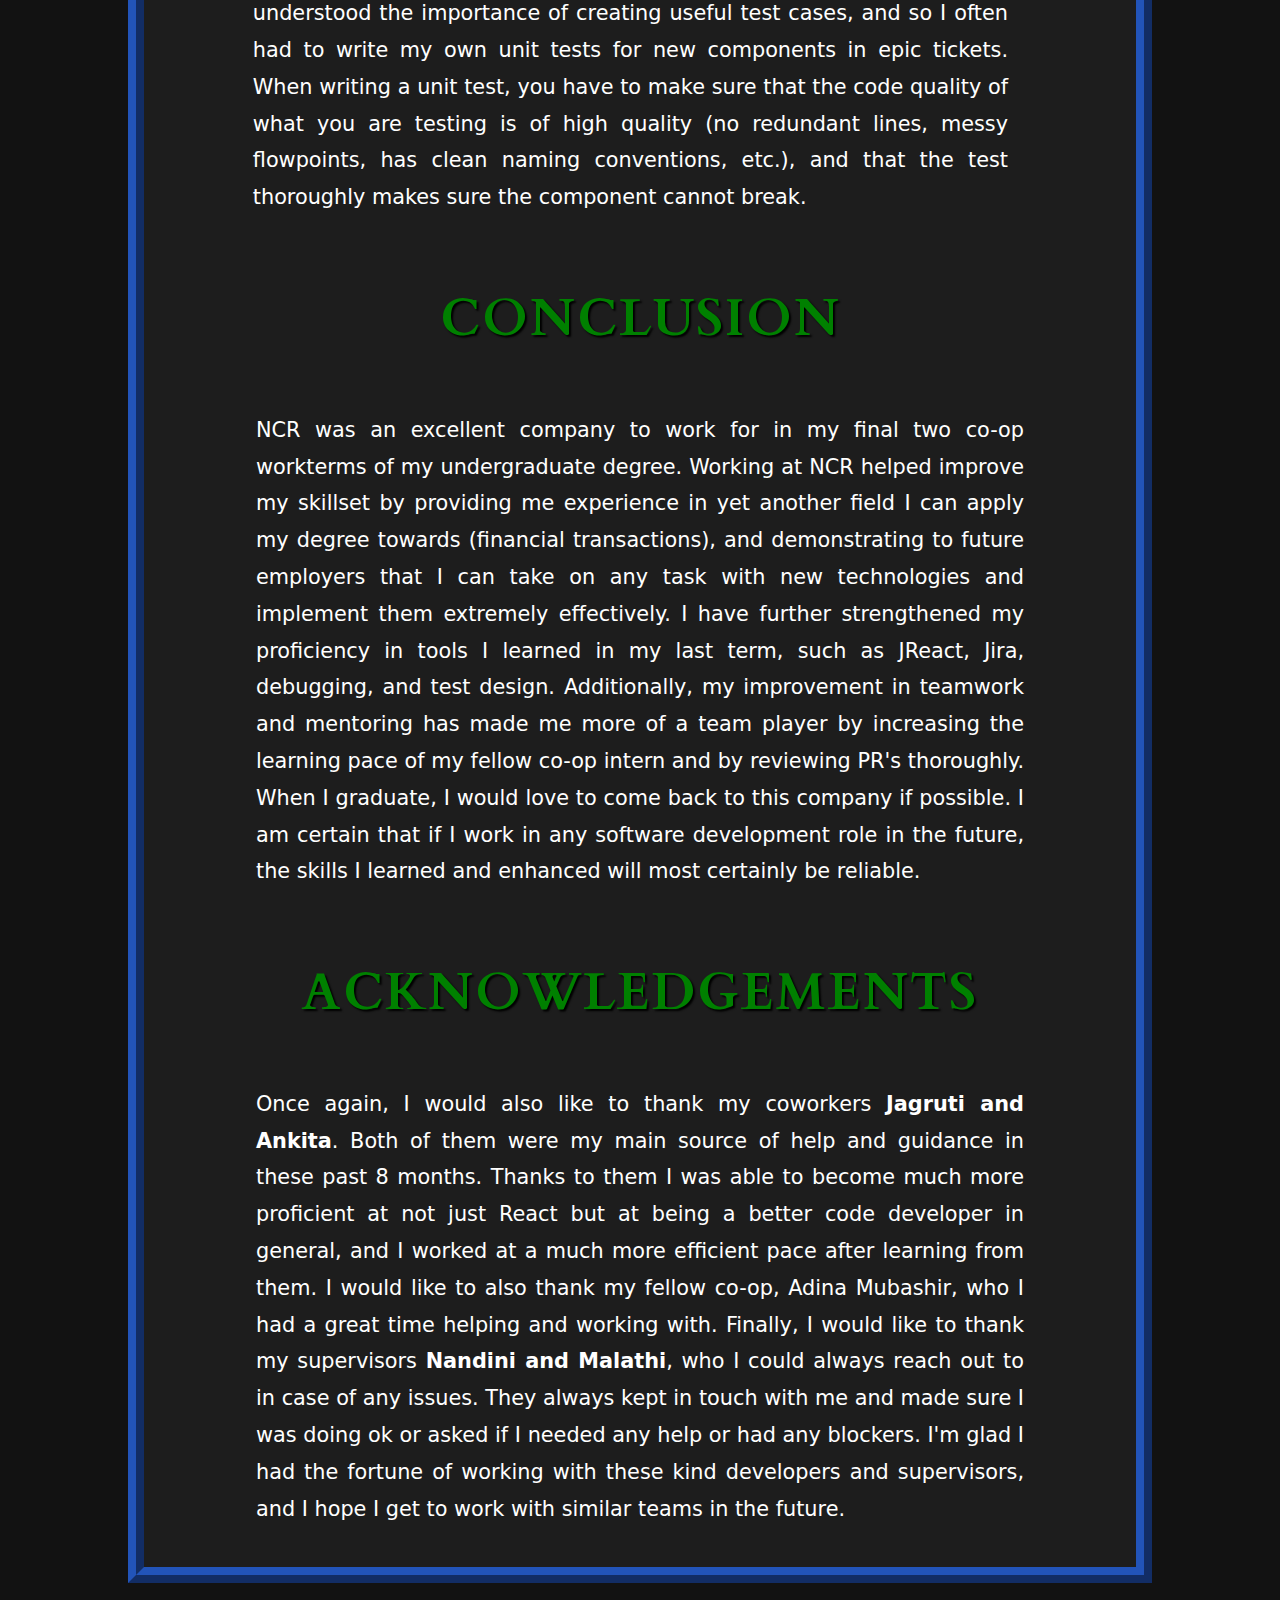
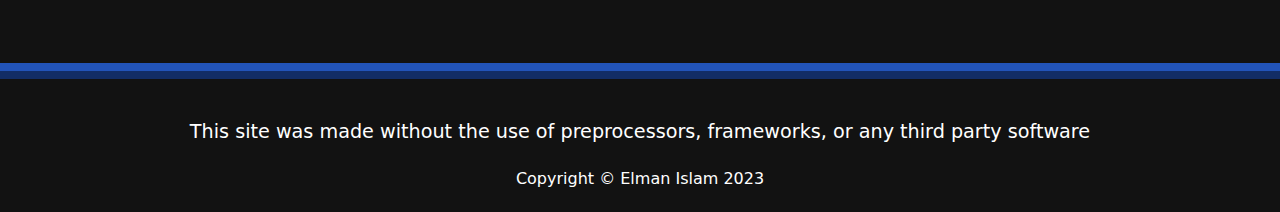
<file: pages/work-term-ncr-2.html>
<!DOCTYPE html>
<html lang="en">

<head>
   <meta charset="UTF-8">
   <meta http-equiv="X-UA-Compatible" content="IE=edge">
   <meta name="viewport" content="width=device-width, initial-scale=1.0">
   <script src="https://ajax.googleapis.com/ajax/libs/jquery/3.6.4/jquery.min.js" type="text/javascript"></script>
   <script src="../js/script.js" defer></script>
   <link rel="stylesheet" href="../css/normalize.css">
   <link rel="stylesheet" href="../css/styles.css">
   <link rel="stylesheet" href="../css/socials.css">
   <link rel="stylesheet" href="https://cdnjs.cloudflare.com/ajax/libs/font-awesome/4.7.0/css/font-awesome.min.css">


   <title>My Work Experience at NCR</title>
</head>

<body>

   <div id="mySidenav" class="sidenav">
      <a href="javascript:void(0)" class="closebtn" onclick="closeNav()">&times;</a>
      <ul class="nav">
         <li><a href="#about-me" class="box-hover">Introduction</a></li>
         <li><a href="#about-the-company" class="box-hover">About the Company</a></li>
         <li><a href="#goals" class="box-hover">Goals</a></li>
         <li><a href="#job-description" class="box-hover">Job Description</a></li>
         <li><a href="#conclusion" class="box-hover">Conclusion</a></li>
      </ul>
   </div>

   <header class="header">
      <div class="identity">
         <span id="navButton" onclick="openNav()">&#9776;</span>
         <h1 id="logo"><a href="../index.html">ELMAN PORTFOLIO</a></h1>

      </div>
      <nav class="navigation">
         <ul class="nav">
            <li><a href="#about-me" class="box-hover">Introduction</a></li>
            <li><a href="#about-the-company" class="box-hover">About the Company</a></li>
            <li><a href="#goals" class="box-hover">Goals</a></li>
            <li><a href="#job-description" class="box-hover">Job Description</a></li>
            <li><a href="#conclusion" class="box-hover">Conclusion</a></li>
         </ul>
      </nav>
   </header>

   <div id="intro" class="bg-ncr">
      <div id="outer" class="social-buttons">
         <!-- Github Button -->
         <a href="https://github.com/elmanislam" target="blank" class="social-margin">
            <div class="social-icon github">
               <i class="fa fa-github-alt" aria-hidden="true" title="GitHub"></i>
            </div>
         </a>
         <!-- LinkedIn Button -->
         <a href="https://linkedin.com/in/elmanislam/" class="social-margin" target="blank">
            <div class="social-icon linkedin">
               <i class="fa fa-linkedin" aria-hidden="true" title="LinkedIn"></i>
            </div>
         </a>
         <!-- instagram Button -->
         <a href="https://www.instagram.com/elmanislam/" target="blank" class="social-margin">
            <div class="social-icon instagram">
               <i class="fa fa-instagram" aria-hidden="true" title="Instagram"></i>
            </div>
         </a>
         <!-- facebook  Button -->
         <a href="https://www.facebook.com/elman.islam/" target="blank" class="social-margin">
            <div class="social-icon facebook">
               <i class="fa fa-facebook" aria-hidden="true" title="Facebook"></i>
            </div>
         </a>
         <!-- Youtube Button -->
      </div>



      <div class="textbox">
         <h1><mark>NCR</mark><br>WORK TERM REPORT</h1>
         <p class="subheading"><em>May - August, 2024</em></p>
         <button type="button" onclick="navigate()">Start Reading</button>

      </div>
   </div>
   <div class="background">
      <div id="about-me">
         <h2> <mark>INTRODUCTION</mark></h2>

         <div class="text-content width-80">
            <p> Welcome to my Work Term Report. This page outlines my experience working at NCR as
               a <strong><u>front-end software developer for a second term</u></strong>, from <em>May 1, 2024 - August
                  28, 2024</em>.

               <br><br>
               My name is Elman Islam, and I am a University of Guelph software engineering co-op student in my 4th
               year.
               During this work term, I continued learning about front end development and the process that goes behind
               building websites and user interfaces.
               In addition to learning Jira and JReact, I began to expand on more of my previous skills by becoming more
               proficient in code reviews,
               figma designs, Angular, and several other tools.
               <br><br>
               It is my goal to explain the numerous ways that this work term has made me grow as both a Software
               Engineering student and as a future employee in the workforce after graduation.
               <br><br>
               In this website page that I wrote, you can learn about my experience at the workplace, what my goals
               were, and the skills I gained. Use the navigation
               bar above to read different topics. You can go to my main website and view other work term reports by
               clicking the logo in the top left.
            </p>
         </div>
         <h2 id="about-the-company" style="padding-top: 3.3rem; margin-top: 0rem;"> <mark>ABOUT THE</mark> COMPANY</h2>
         <div class="image-container">
            <img id="NCR-office" src="../images/NCR-office.jpg" alt="NCR office">
            <p><mark><em>451 Phillip Street, Waterloo, Ontario</em>, the office where I worked at</mark></p>
         </div>
         <div class="text-content width-80">
            <p>
               <strong>NCR</strong> is an American company founded in 1884 as National Cash Register. They focus in the
               area of financial
               transactions with Point of Sale (POS) systems, cheque imaging, and bank deposit software. They offer many
               different financial solutions for different industries; such as banking, restaurants, retail, and travel
               to
               name a few of them. Their offices are located all over the world; including (but not limited to) the
               United
               States, Canada (in Mississauga, Quebec, and Waterloo), France, South Africa, Japan, Australia, and
               Brazil.
               One of the slogans of the company is "Turning Everyday Transactions into Meaningful Interactions" and "We
               turn everyday transactions into meaningful relationships."
               <br><br>

               As a member of a front-end development team for one of the company's web banking technology tools,
               my role was to develop <strong>user interface (UI) components</strong>, reproduce and fix defects,
               develop and review code with peers, and communicate my development progress and findings with my team.
            </p>
         </div>

         <h2 id="goals" style="padding-top: 3.3rem; margin-top: 0rem;"> <mark>GOALS</mark></h2>
         <div class="text-content width-80">
            <p> <strong>My first goal</strong> was to improve the speed and quality at which I deploy bigger, grander UI
               components. Since this was my second work term at the company,, I was getting assigned more often tickets
               that require developing ui components (which are known as 'EPICS' tickets) based on given designs on
               Figma that will be used by the company's banking website. This means collecting feedback from coworkers
               and reviewing how closely accurate my work is to the original design that was given to me.
               <br> I did not anticipate that the EPIC tickets would consist of large features and components that are
               typically contributed to by several developers. Due to this, it took me significantly longer than
               expected to draft, code, and test each of the many sub-components I had to design per EPIC ticket. With
               that being said, I found I managed to make progress with slightly quicker completion and fewer mistakes
               each time I worked on a new ui component. It is likely that I will work on tickets of a similar style in
               future employments, so I am glad I made this as a goal.
               <br><br>
               <strong>My second goal</strong> was to guide and mentor a fellow co-op intern in the team. This is the
               first co-op I have worked where I will be working as a mentor. The person I mentored is a
               fellow software engineering co-op from the University of Guelph. I wanted to learn how to
               teach and cooperate alongside a coworkers with/using the basic skills I have learned during my previous
               work term. I answered the co-op intern's questions and helped her quickly develop the skills she needed,
               such as debugging, code reviewing, and typescript development. I found that my fellow co-op intern slowly
               asked less and less questions over time, and I took this as a sign of her quickly adapting to the job and
               becoming familiar with the development environment. This was quicker than it took me to reach that
               level of confidence in my first four months. I found that she became comfortable and confident
               progressively through her first few weeks, and said that my ability to thoroughly answer her questions
               helped her significantly. I'm glad I was able to be an impactful mentor.
               <br><br>
               <strong>My third goal</strong> was to support my team more often by conducting more code
               reviews and giving suggestions to other developers' PRs (pull requests). I learned the importance of code
               reviews during the beginning of this term because they help improve the efficiency and reduce redundancy
               of the code for the company's repositories, and make the code much less prone to causing bugs or errors.
               <br>
               Code reviews should follow a criteria when making suggestions for a new PR. I learned that
               there are a variety of principles to follow when conducting a code review:
               <ol>
                  <li>understanding all the possible flows that the PR's functions can go through</li>
                  <li>check for variable naming conventions and spelling</li>
                  <li>check for logical errors or anything that could lead to a run-time error</li>
                  <li>Find lines or functions that may be redundant, or can be written in a simpler fashion</li>
               </ol>
            </p>
            <p>
               I found that the complexity of PR's I reviewed ranged drastically. If it was a PR for a bug defect then
               usually the code would be trivial because bugs tend to require just a few lines to fix. If the PR was for
               making a new UI component, then I had a more difficult time wrapping my head around the
               new code I was looking at. For these kinds of PR's, my idea would be to look at each function or piece of
               code individually, and simply criticize the logic of these pieces. This was my approach when reviewing
               several PR's, and I feel more skilled as a result
               of involving myself with more code reviews.
            </p>

         </div>
         <h2 id="job-description" style="padding-top: 3.3rem; margin-top: 0rem"> <mark>JOB</mark> DESCRIPTION</h2>

         <div class="text-content" style="width: 80%; padding-right: 2rem">
            <h3 style="padding-left: 1vw">Front-end Development</h3>
            <p style="padding-left: 2vw">
               A front-end developer specializing in React Native and TypeScript typically works on developing mobile
               and web applications for various platforms.
               My responsibilities were almost identically the same to my last work term at NCR, and they included
               collaborating with designers and backend developers to implement user
               interfaces, integrating APIs, and ensuring
               the application's responsiveness across different devices. I wrote clean, maintainable code using React
               Native components and TypeScript to
               enhance code readability and scalability. Daily activities might involve writing and debugging code,
               optimizing performance, conducting code reviews,
               and staying updated with the latest React Native and TypeScript developments to ensure the best practices
               are implemented in the projects I worked on.
               <br><br>The actual project I was working on was a banking website, where clients or businesses would send
               transactions and payments to different accounts. At
               the beginning of my co-op, I would be given simple defect tickets on Jira, such as fixing an incorrect
               label for a button, making a box align properly with a sentence of text,
               fix a broken button that does not redirect to the correct page, etc. As I progressed, I started handling
               new kinds of tickets called <strong>'epics'</strong>; these are not just regular defects
               but are actually components and new features that have been planned out, and usually contain subtickets.
               A subticket is a subtask for a parent ticket; for example, if an epic ticket
               was for making a profile settings page, then a subticket or subtask could be viewing and changing the
               user's current email. A lot of what I learned in school takes part in designing the epic ticket.
               It involves creating user stories and making flow paths that show how a user would navigate or interact
               with a component. This is important because developers should be much more than just code monkeys;
               they should be able to understand what a component will be used for, how it will be interacted with, and
               what its limitations are, and none of these actually have anything to do with code. So for the
               latter half of my work term, I brainstormed ideas by asking myself these questions when I was preparing
               to make a new ui component for a subtask for an epic ticket. I only started coding after
               I had a thorough plan and understanding of what I needed to do.
               <br><br> In this specific work term, I delved more into code reviewing. As mentioned in one of my goals,
               code reviews follow a criteria that allows components or written tests to be more maintainable and less
               prone to bugs. The team I worked with put a lot of emphasis into these code reviews, and would even hold
               meetings every few months to refresh everyone's minds on how to conduct a review. Without these reviews,
               there would be a lot more inconsistent code that could be infested with undiscovered bugs. I learned
               about code reviewing in school and kept a checklist from one of my courses that came in quite useful for
               these activities. As a result, I spent a considerable amount of time writing comments or reading code. I
               think this is actually quite an important skill because I believe a developer should be able to read a
               file
               and quickly understand its function and purpose after a single quick read.

               <br><br> One last part of my job that often gets underappreciated or looked over is test design. It is
               quite common for as much as 70% of a company's repository to be made
               up of testing code. As someone who rigorously performed and worked with test cases in previous co-ops, I
               thoroughly understood the importance of creating useful test cases,
               and so I often had to write my own unit tests for new components in epic tickets. When writing a unit
               test, you have to make sure that the code quality of what you are testing
               is of high quality (no redundant lines, messy flowpoints, has clean naming conventions, etc.), and that
               the test thoroughly makes sure the component cannot break.



            </p>
         </div>

         <h2 id="conclusion" style="padding-top: 3.3rem; margin-top: 0rem;"> <mark>CONCLUSION</mark></h2>

         <div class="text-content width-80">
            <p> NCR was an excellent company to work for in my final two co-op workterms of my undergraduate degree.
               Working at NCR helped improve my skillset by providing me experience in yet another field I can apply my
               degree towards (financial transactions), and demonstrating to future employers that I can take on any
               task with new technologies and implement them extremely effectively. I have further
               strengthened my proficiency in tools I learned in my last term, such as JReact, Jira, debugging, and test
               design. Additionally, my improvement in teamwork and mentoring has made me more of a team player by
               increasing the learning pace of my fellow co-op intern and by reviewing PR's thoroughly.
               When I graduate, I would love to come back to this company if possible. I am certain that if I work in
               any software development role in the future, the skills I learned and enhanced will most certainly be
               reliable.

            </p>
         </div>

         <h2 id="acknowledgments" style="padding-top: 3.3rem; margin-top: 0rem;"> <mark>ACKNOWLEDGEMENTS</mark></h2>

         <div class="text-content width-80">
            <p>
               Once again, I would also like to thank my coworkers <strong> Jagruti and Ankita</strong>. Both of
               them were
               my main source of help and guidance in these past 8 months. Thanks to them I was able to become much more
               proficient at not just React
               but at being a better code developer in general, and I worked at a much more
               efficient pace after learning from them. I would like to also thank my fellow co-op, Adina Mubashir, who
               I had a great time helping and working with. Finally, I would like to thank my supervisors
               <strong>Nandini
                  and Malathi</strong>, who I could always reach out to in case of any issues. They always kept in touch
               with me and
               made sure I was doing ok or asked if I needed any help or had any blockers. I'm glad I had the
               fortune of working with these kind developers and supervisors, and I hope I get to work with
               similar teams in the future.
            </p>
            <br>
         </div>
      </div>
   </div>
   <footer class="footer">

      <p>This site was made without the use of preprocessors, frameworks, or any third party software
         <br></p>
      Copyright © Elman Islam 2023
   </footer>
</body>

</html>
</file>
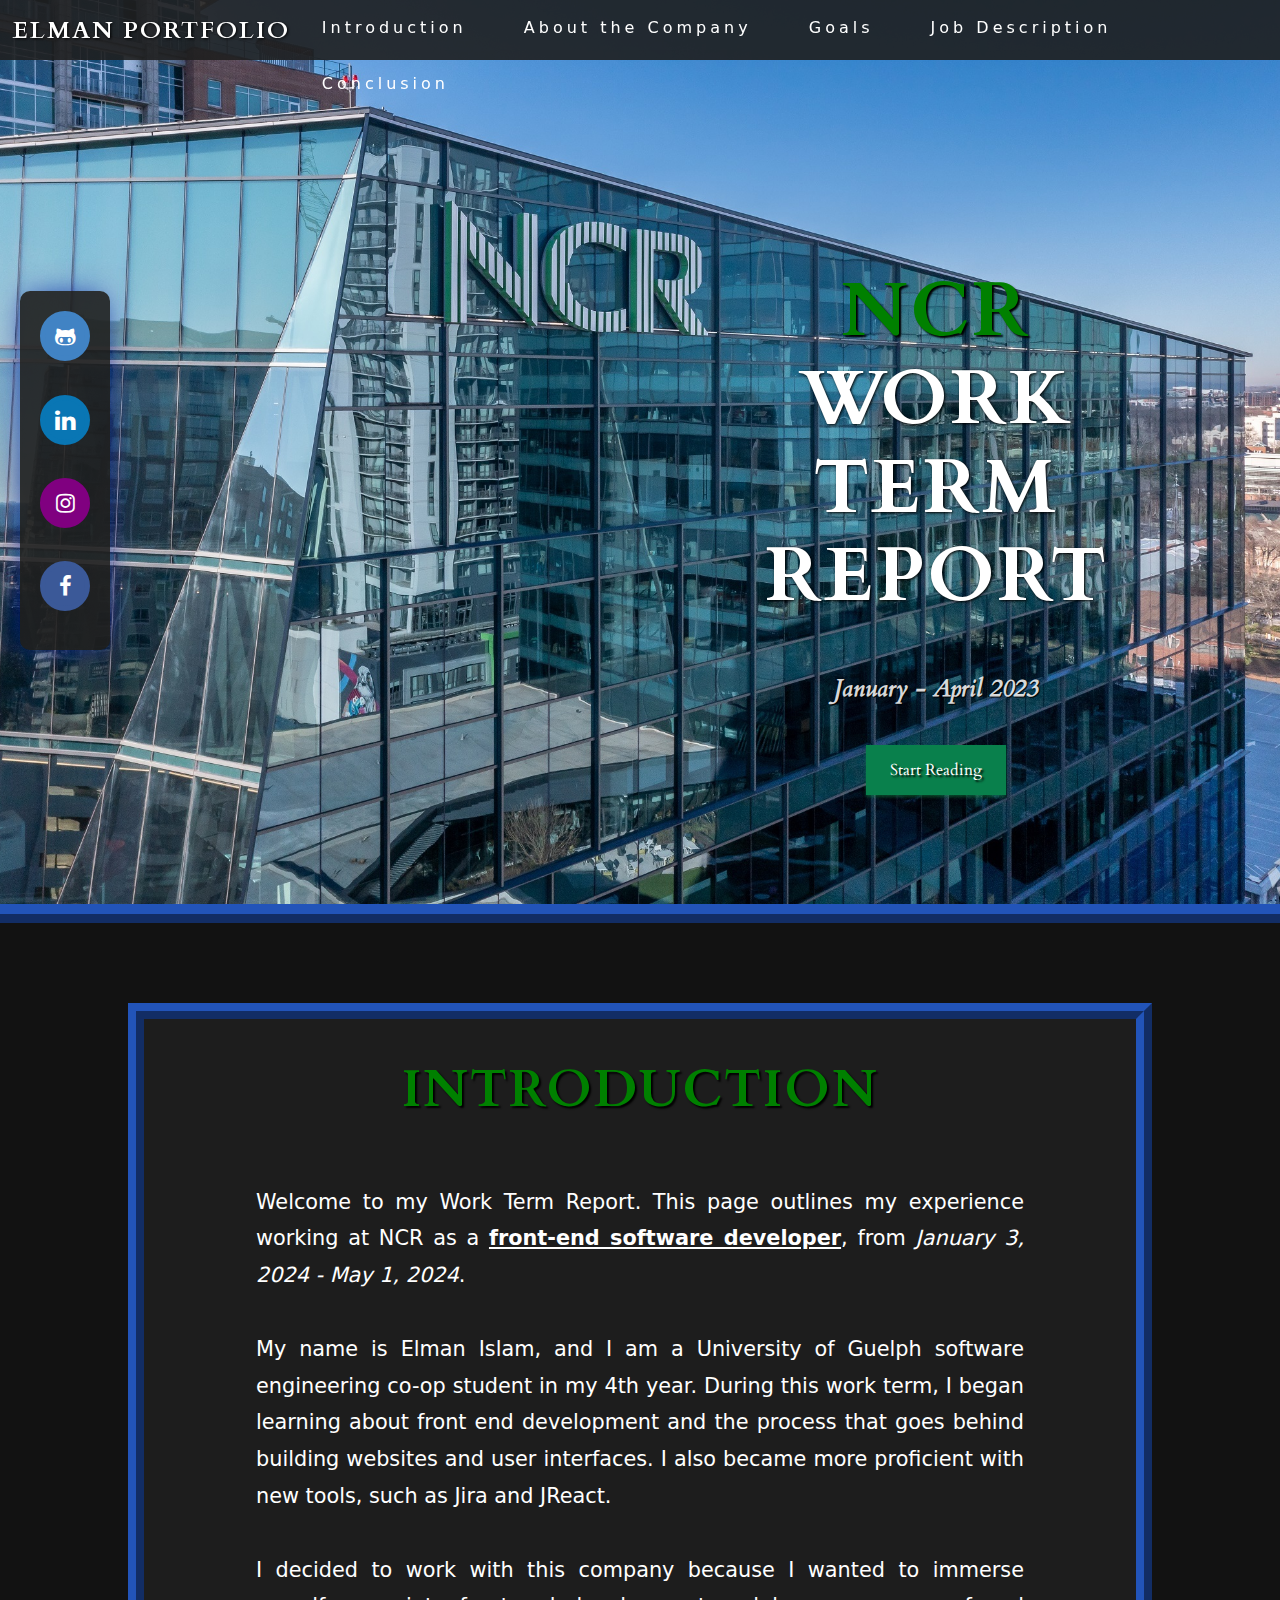
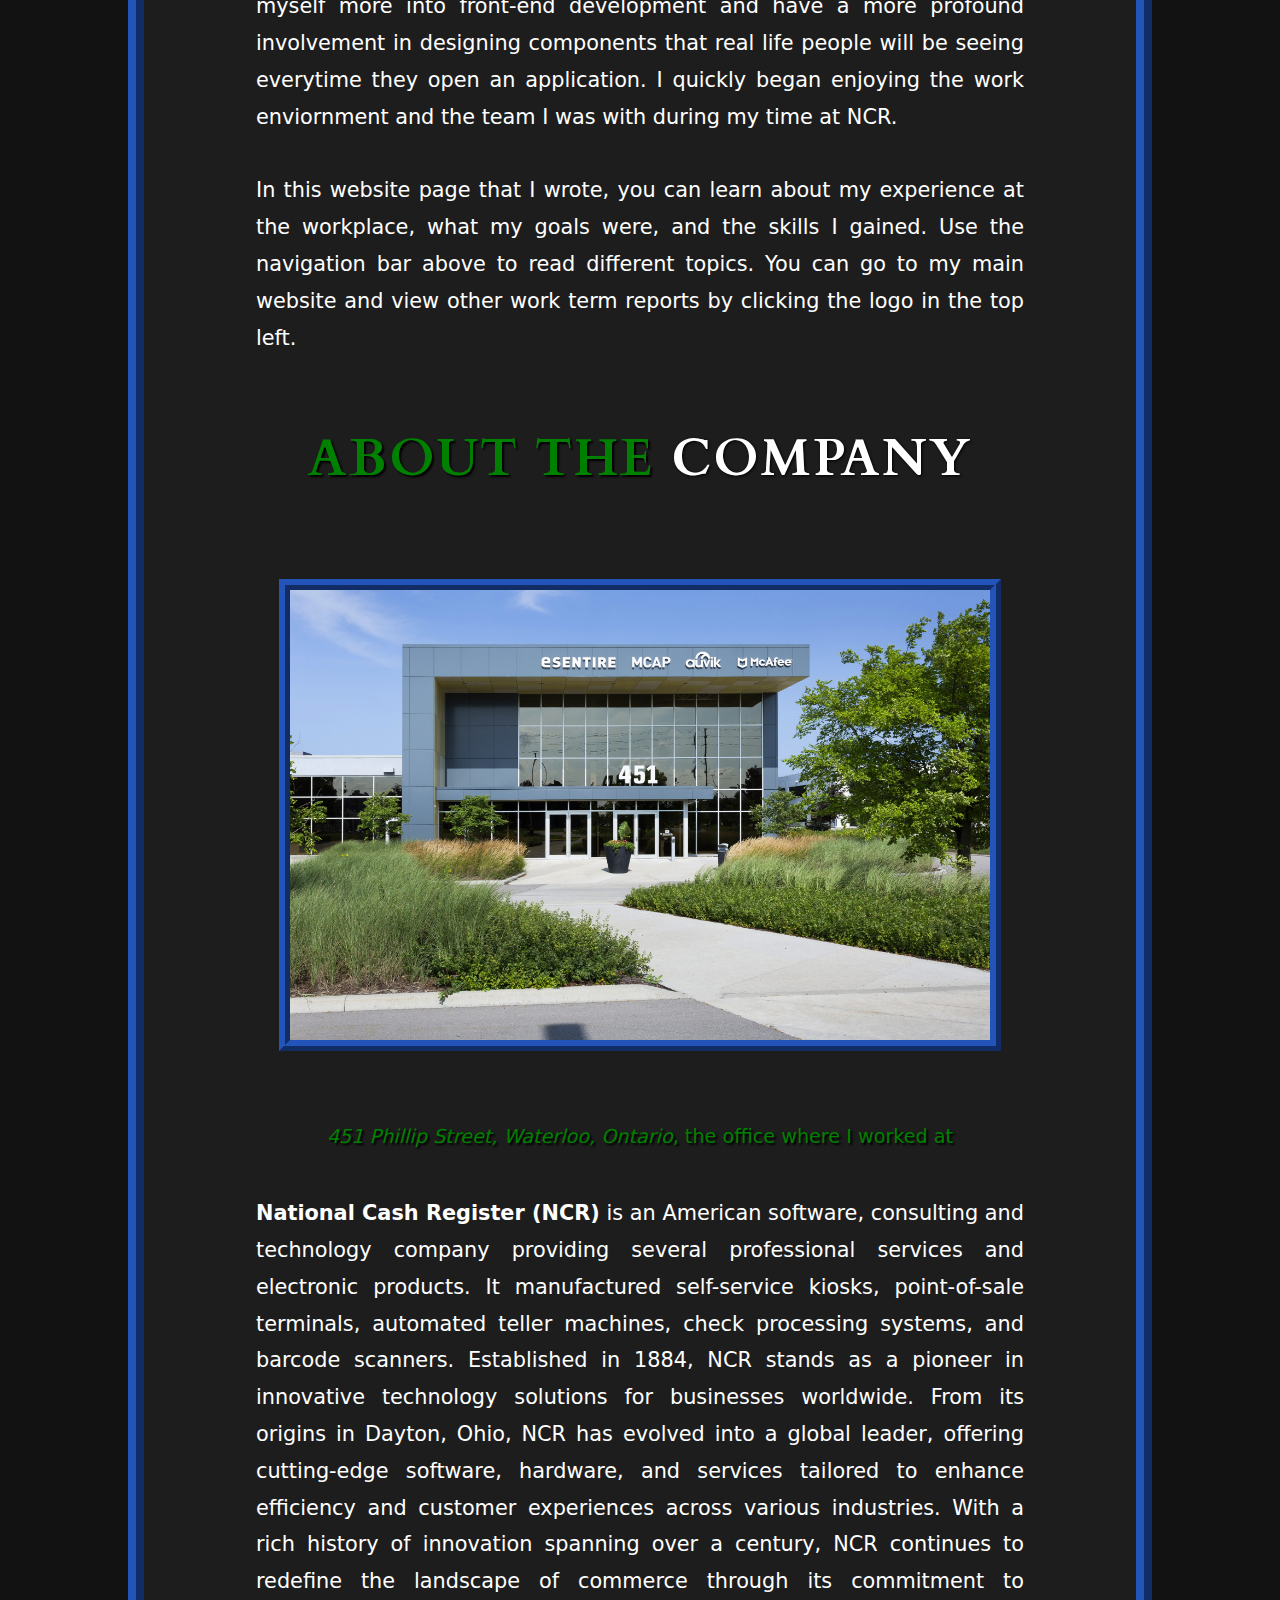
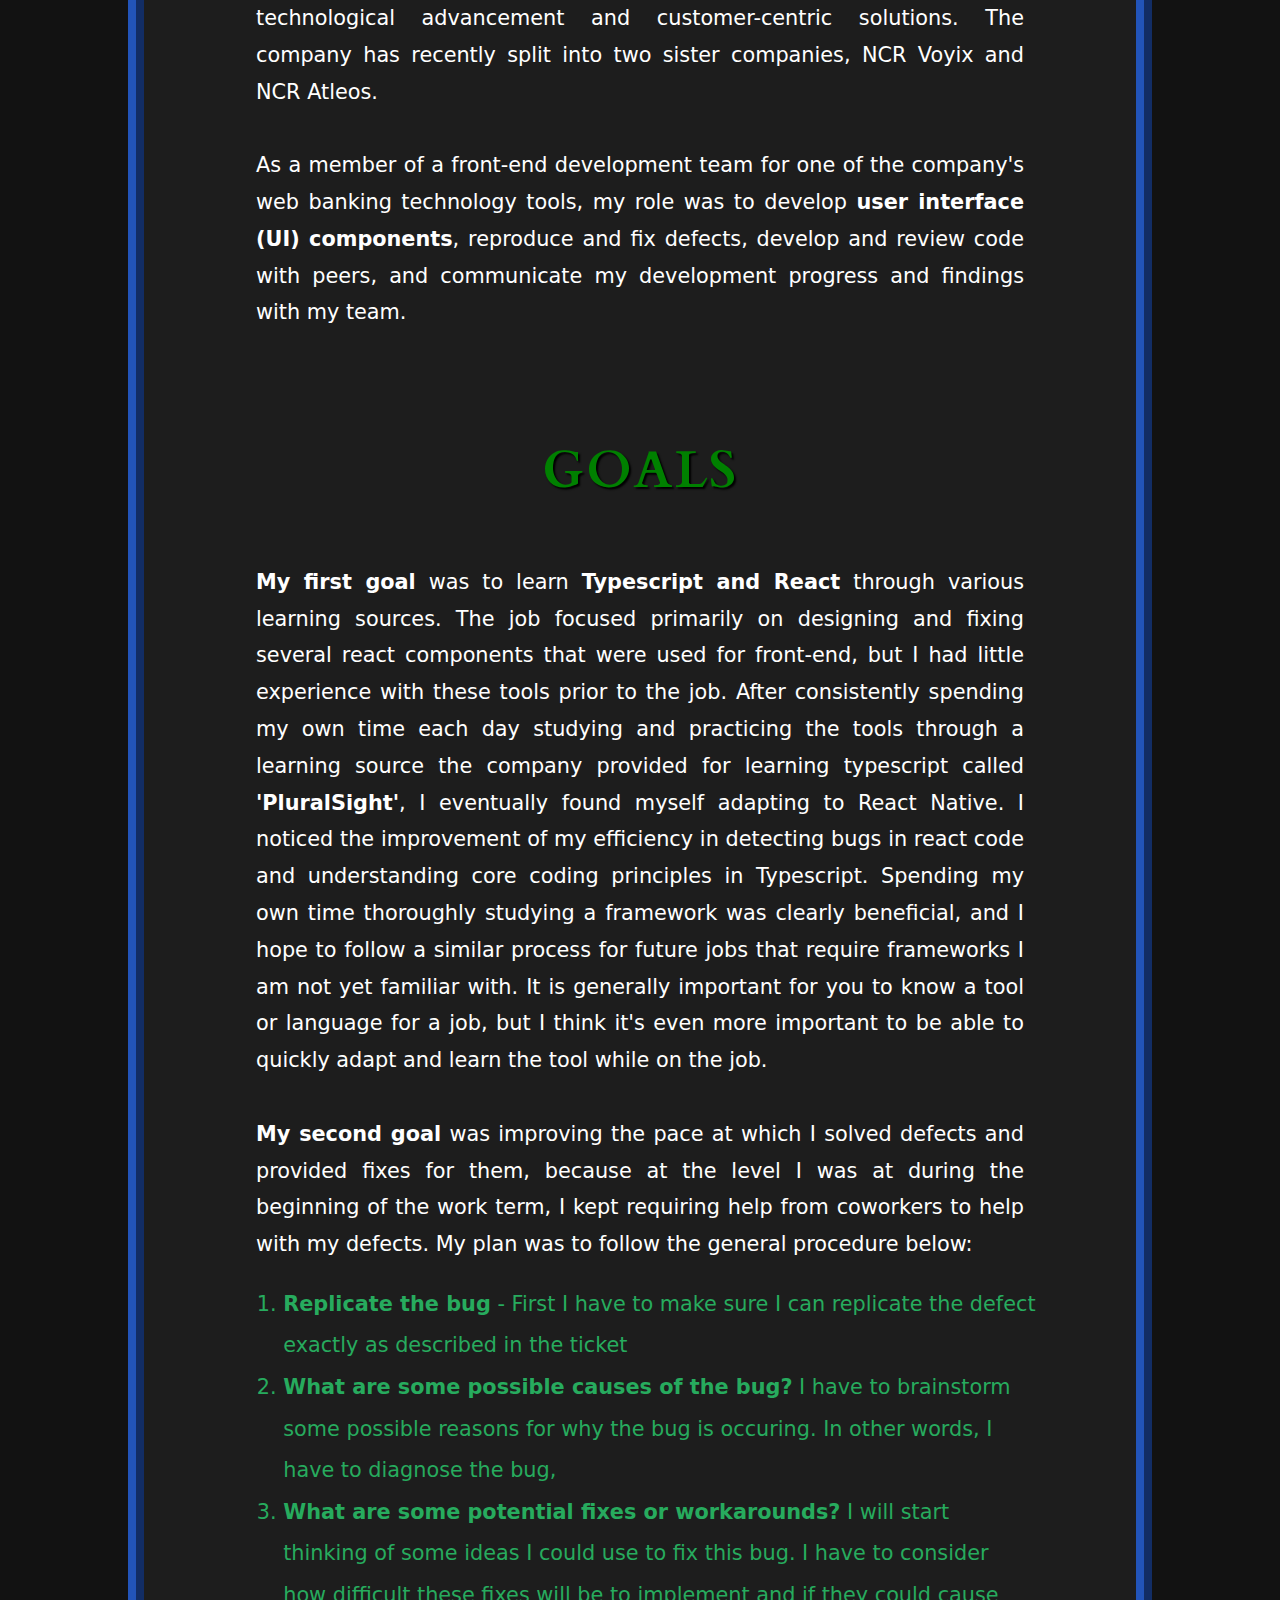
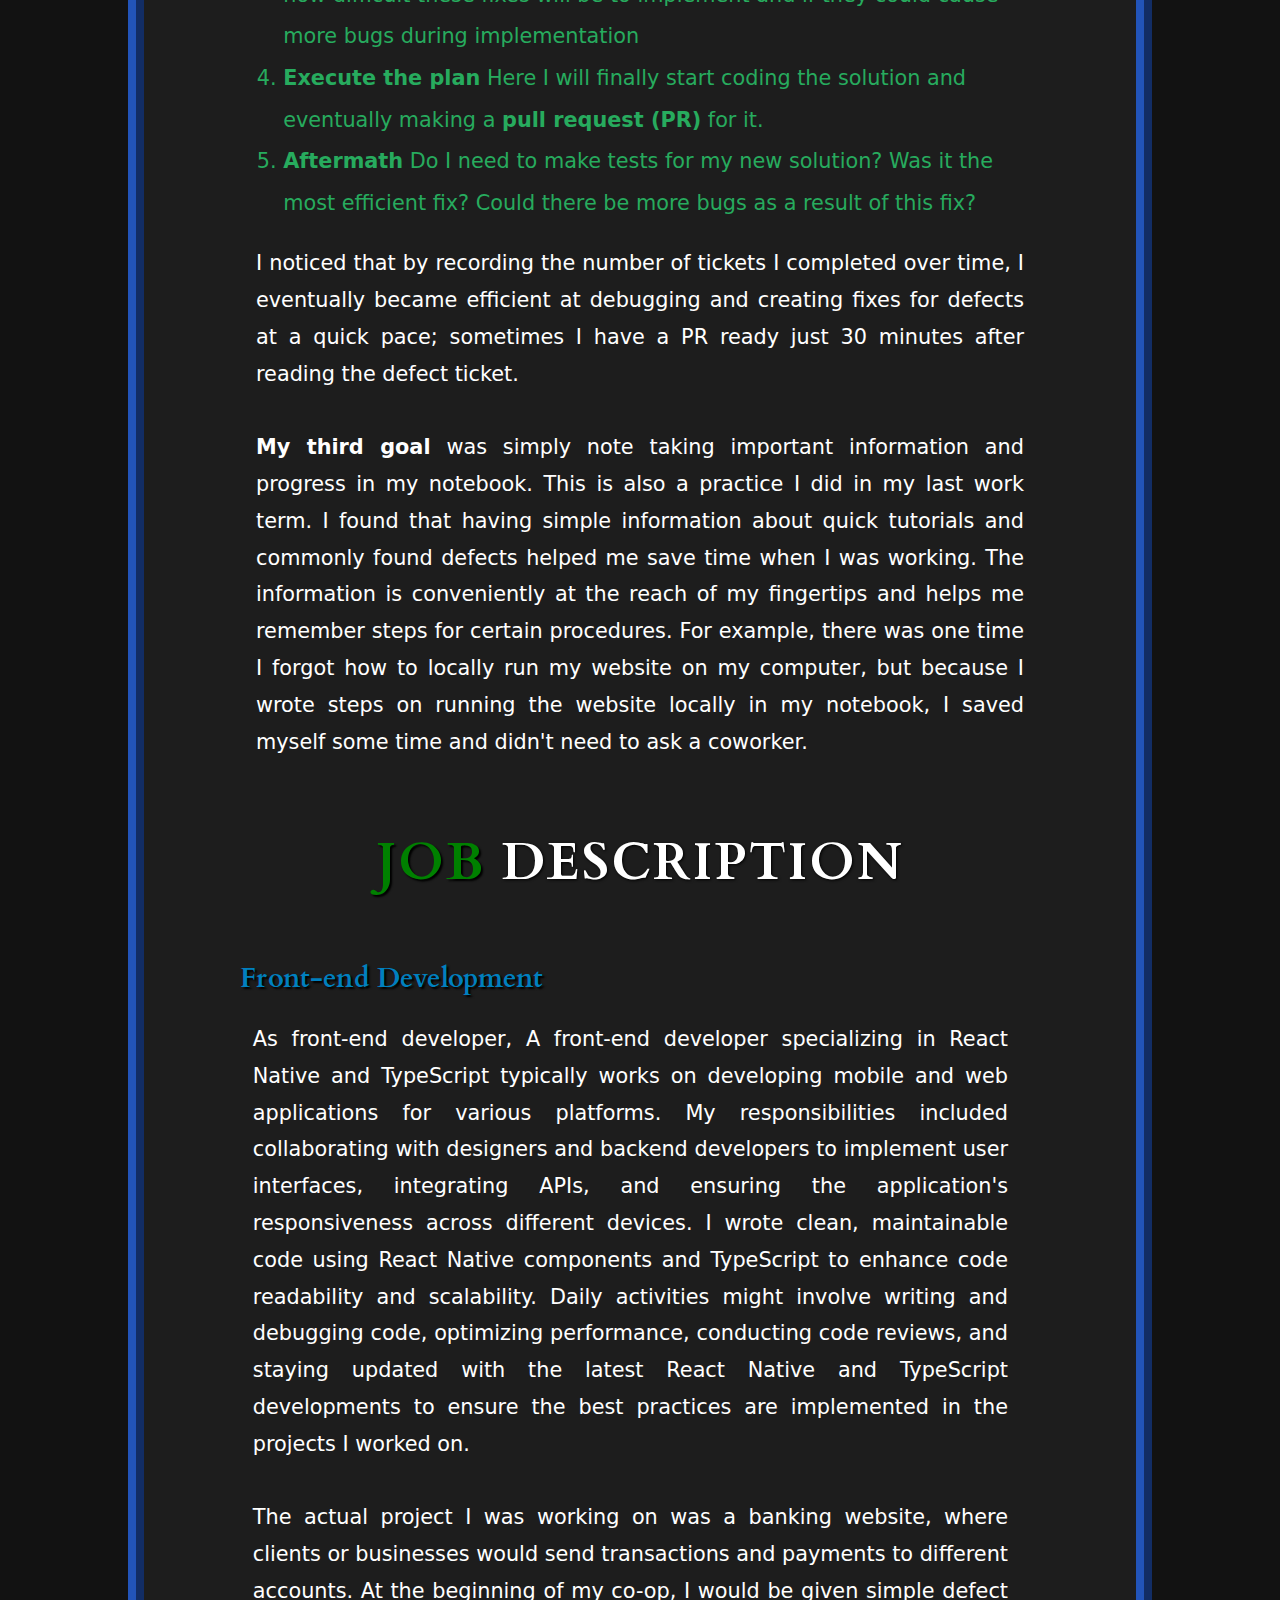
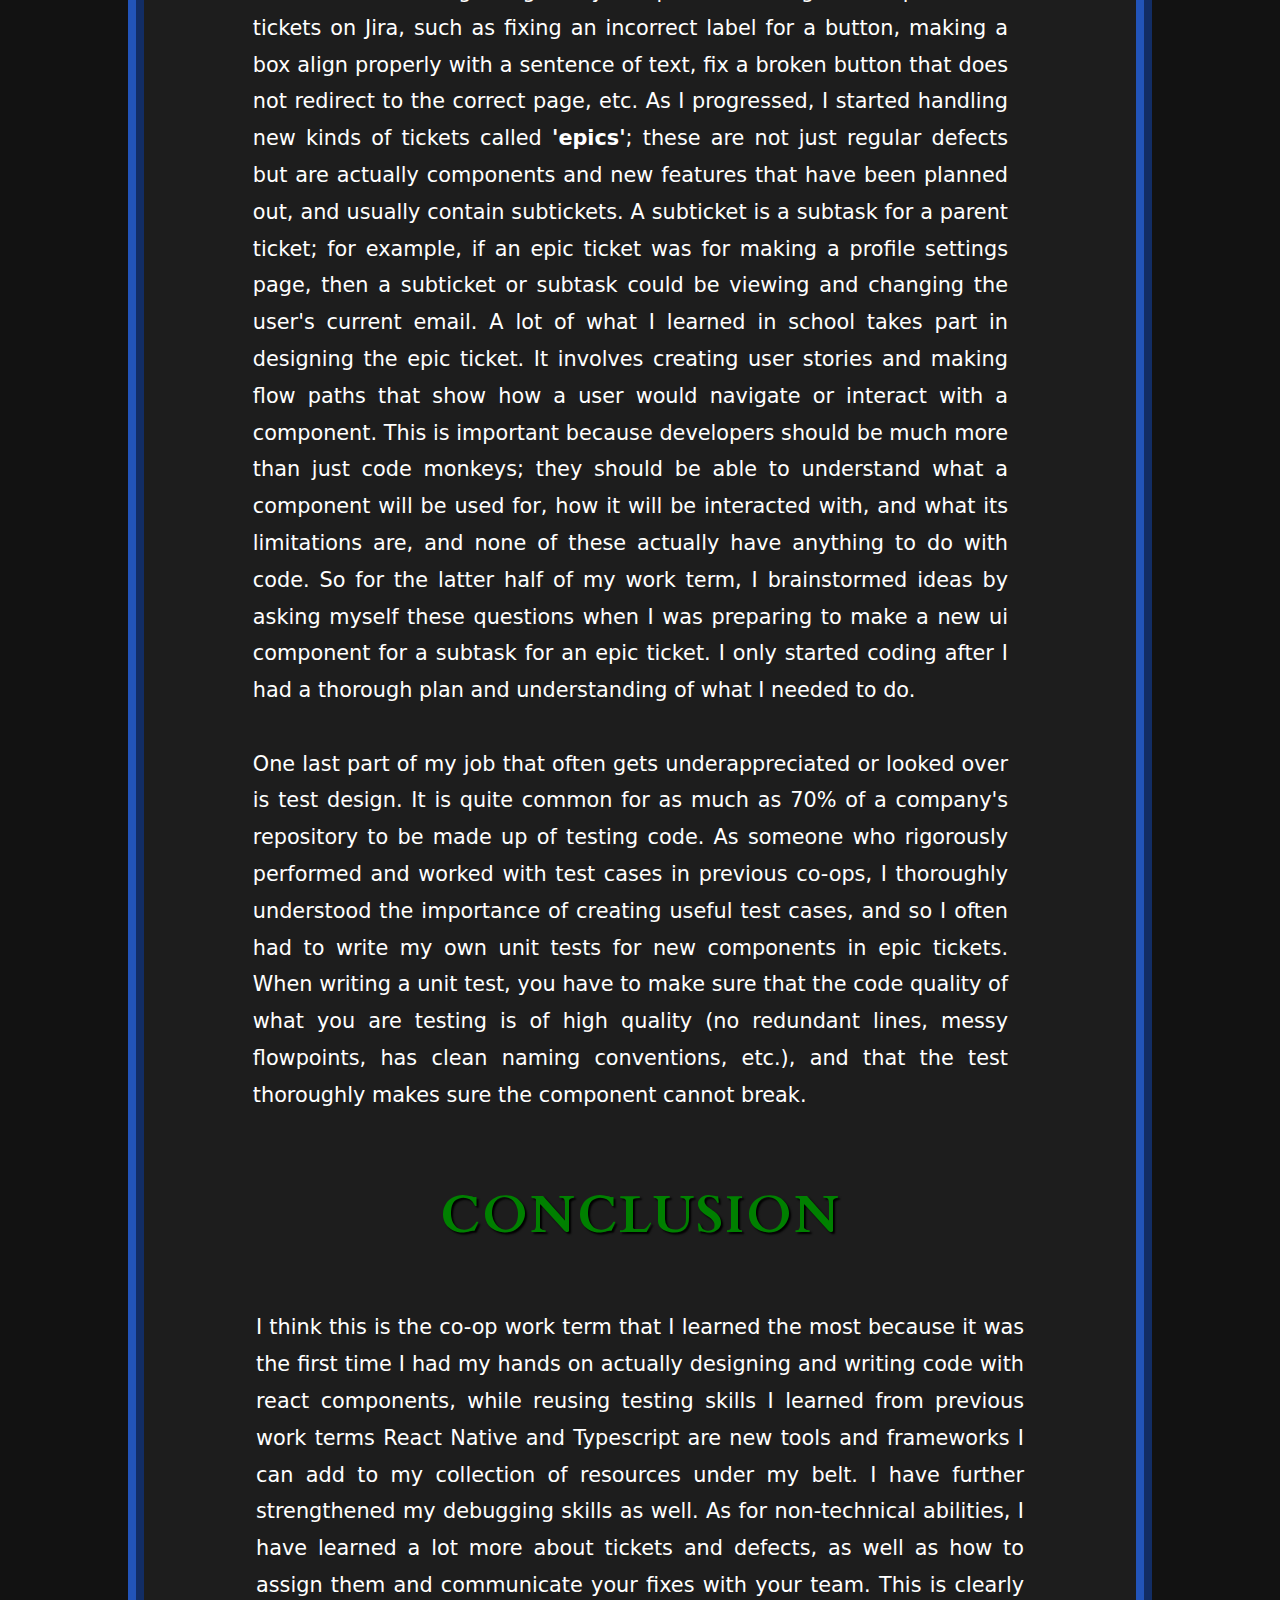
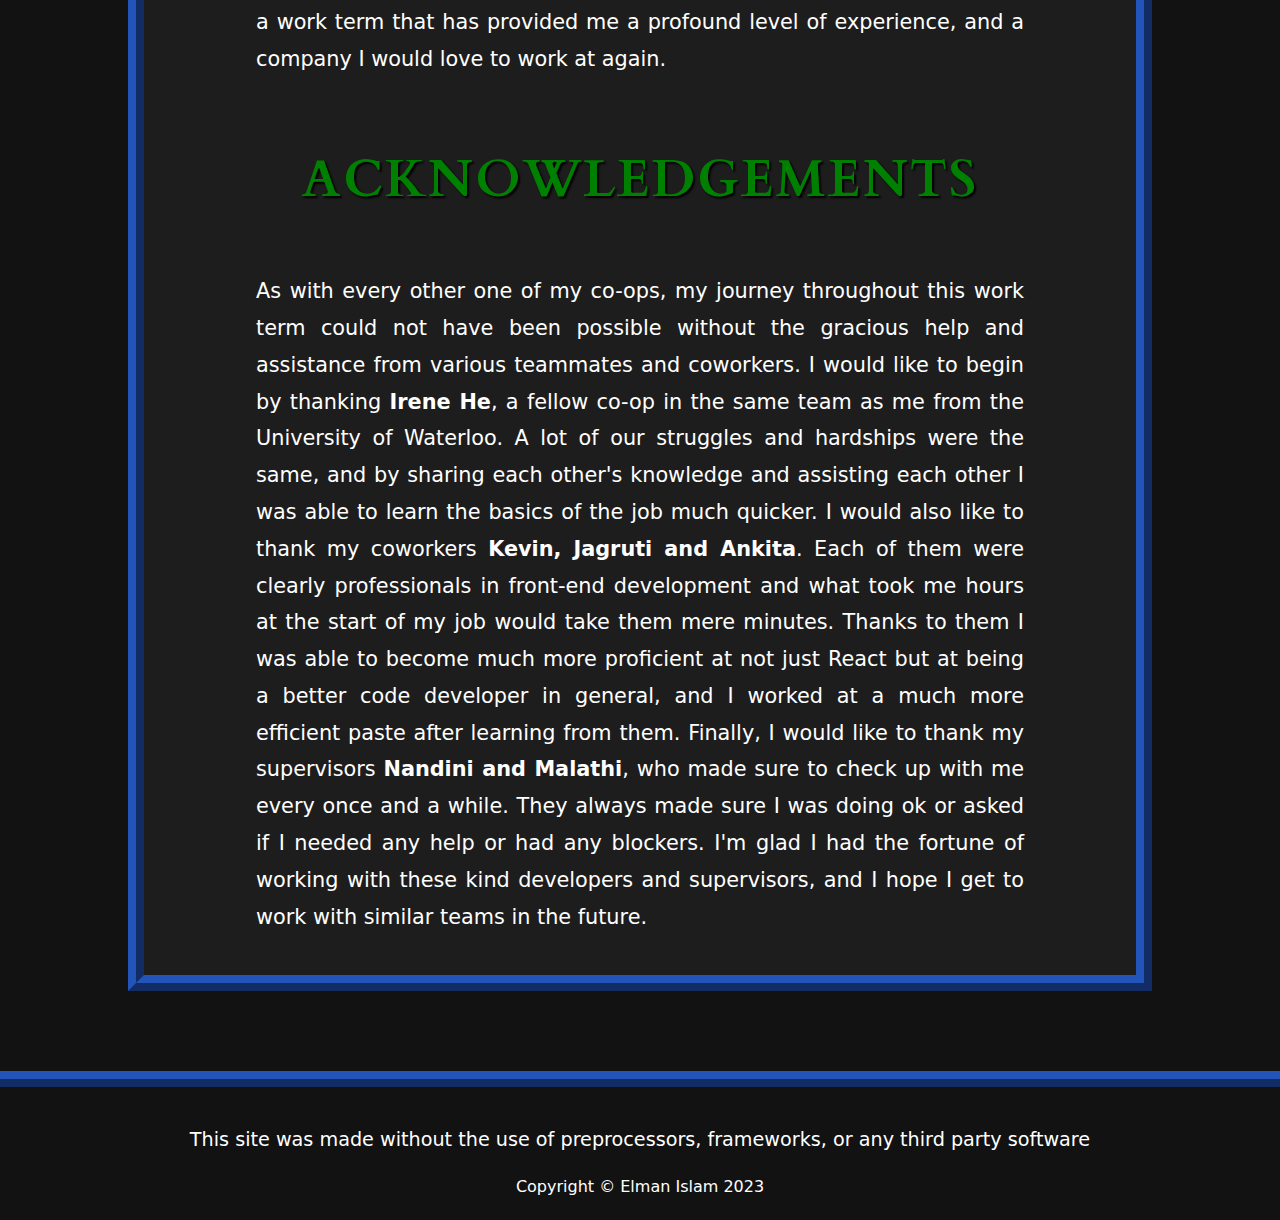
<file: pages/work-term-ncr.html>
<!DOCTYPE html>
<html lang="en">
<head>
  <meta charset="UTF-8">
  <meta http-equiv="X-UA-Compatible" content="IE=edge">
  <meta name="viewport" content="width=device-width, initial-scale=1.0">
  <script src="https://ajax.googleapis.com/ajax/libs/jquery/3.6.4/jquery.min.js" type="text/javascript"></script>
  <script src="../js/script.js" defer></script>
  <link rel="stylesheet" href="../css/normalize.css">
  <link rel="stylesheet" href="../css/styles.css">
  <link rel="stylesheet" href="../css/socials.css">
  <link rel="stylesheet" href="https://cdnjs.cloudflare.com/ajax/libs/font-awesome/4.7.0/css/font-awesome.min.css">


  <title>My Work Experience at NCR</title>
</head>
<body>

  <div id="mySidenav" class="sidenav">
    <a href="javascript:void(0)" class="closebtn" onclick="closeNav()">&times;</a>
    <ul class="nav">
      <li ><a href="#about-me" class="box-hover">Introduction</a></li> 
      <li ><a href="#about-the-company" class="box-hover">About the Company</a></li> 
      <li ><a href="#goals" class="box-hover">Goals</a></li> 
      <li ><a href="#job-description" class="box-hover">Job Description</a></li> 
      <li ><a href="#conclusion" class="box-hover">Conclusion</a></li> 
    </ul>
  </div>
  
  <header class="header">
    <div class="identity">
      <span id="navButton"  onclick="openNav()">&#9776;</span>
      <h1 id="logo"><a href="../index.html">ELMAN PORTFOLIO</a></h1>
      
    </div>  
    <nav class="navigation">
      <ul class="nav">
        <li ><a href="#about-me" class="box-hover">Introduction</a></li> 
        <li ><a href="#about-the-company" class="box-hover">About the Company</a></li> 
        <li ><a href="#goals" class="box-hover">Goals</a></li> 
        <li ><a href="#job-description" class="box-hover">Job Description</a></li> 
        <li ><a href="#conclusion" class="box-hover">Conclusion</a></li> 
      </ul>
    </nav>
  </header>

    <div id="intro" class="bg-ncr">
      <div id="outer" class="social-buttons">      
                <!-- Github Button -->
                <a href="https://github.com/elmanislam"  target="blank"  class="social-margin">
                  <div class="social-icon github">
                    <i class="fa fa-github-alt" aria-hidden="true" title="GitHub"></i>
                  </div>
                </a>  
                <!-- LinkedIn Button -->
                <a href="https://linkedin.com/in/elmanislam/" class="social-margin" target="blank">
                  <div class="social-icon linkedin">
                    <i class="fa fa-linkedin" aria-hidden="true" title="LinkedIn"></i>
                  </div> 
                </a>
                <!-- instagram Button -->
                <a href="https://www.instagram.com/elmanislam/" target="blank"  class="social-margin">
                  <div class="social-icon instagram">
                    <i class="fa fa-instagram" aria-hidden="true" title="Instagram"></i>
                  </div>
                </a>
                 <!-- facebook  Button -->
                <a href="https://www.facebook.com/elman.islam/" target="blank" class="social-margin"> 
                  <div class="social-icon facebook">
                    <i class="fa fa-facebook" aria-hidden="true" title="Facebook"></i> 
                  </div>
                </a>
                <!-- Youtube Button -->
        </div>


      
      <div class="textbox">
        <h1 ><mark>NCR</mark><br>WORK TERM REPORT</h1>
        <p class="subheading"><em>January - April 2023</em></p>
        <button type="button" onclick="navigate()">Start Reading</button>

      </div>
    </div>
    <div class="background">
      <div id="about-me">
        <h2> <mark>INTRODUCTION</mark></h2>

        <div class="text-content width-80">
          <p> Welcome to my Work Term Report. This page outlines my experience working at NCR as 
              a <strong><u>front-end software developer</u></strong>, from <em>January 3, 2024 - May 1, 2024</em>.

              <br><br>
              My name is Elman Islam, and I am a University of Guelph software engineering co-op student in my 4th year.  
              During this work term, I began learning about front end development and the process that goes behind building websites and user interfaces.
              I also became more proficient with new tools, such as Jira and JReact.
              <br><br>
              I decided to work with this company because I wanted to immerse myself more into front-end development and have a more profound involvement in
              designing components that real life people will be seeing everytime they open an application. I quickly began enjoying the work enviornment and the team
              I was with during my time at NCR.
              <br><br>
              In this website page that I wrote, you can learn about my experience at the workplace, what my goals were, and the skills I gained. Use the navigation
              bar above to read different topics. You can go to my main website and view other work term reports by clicking the logo in the top left.
          </p>
        </div>
        <h2 id="about-the-company" style="padding-top: 3.3rem; margin-top: 0rem;"> <mark>ABOUT THE</mark> COMPANY</h2>
        <div class="image-container">        
          <img id="NCR-office" src="../images/NCR-office.jpg" alt="NCR office">
          <p><mark><em>451 Phillip Street, Waterloo, Ontario</em>, the office where I worked at</mark></p>
        </div>
        <div class="text-content width-80">
          <p><strong>National Cash Register (NCR)</strong> is an American software, consulting and technology company providing several professional services and electronic products. 
            It manufactured self-service kiosks, point-of-sale terminals, automated teller machines, check processing systems, and barcode scanners. Established in 1884, NCR stands 
            as a pioneer in innovative technology solutions for businesses worldwide. From its origins in Dayton, Ohio, NCR has evolved into a global leader, 
            offering cutting-edge software, hardware, and services tailored to enhance efficiency and customer experiences across various industries. 
            With a rich history of innovation spanning over a century, NCR continues to redefine the landscape of commerce through its commitment to 
            technological advancement and customer-centric solutions. The company has recently split into two sister companies, NCR Voyix and NCR Atleos.

          <br><br>
          As a member of a front-end development team for one of the company's web banking technology tools,
          my role was to develop <strong>user interface (UI) components</strong>, reproduce and fix defects, develop and review code with peers, and communicate my development progress and findings with my team.
          
          <br><br>
        </p>
        </div>

        <h2 id="goals" style="padding-top: 3.3rem; margin-top: 0rem;"> <mark>GOALS</mark></h2>
        <div class="text-content width-80">
          <p> <strong>My first goal</strong> was to learn <strong>Typescript and React</strong> through various learning sources. The job focused primarily on designing and fixing several
            react components that were used for front-end, but I had little experience with these tools prior to the job. After consistently spending my own time each day
            studying and practicing the tools through a learning source the company provided for learning typescript called <strong>'PluralSight'</strong>, I eventually found myself adapting
            to React Native. I noticed the improvement of my efficiency in detecting bugs in react code and understanding core coding principles in Typescript. Spending my own 
            time thoroughly studying a framework was clearly beneficial, and I hope to follow a similar process for future jobs that require frameworks I am not yet familiar with.
            It is generally important for you to know a tool or language for a job, but I think it's even more important to be able to quickly adapt and learn the tool while on the job.
            <br><br>
            <strong>My second goal</strong> was improving the pace at which I solved defects and provided fixes for them, because at the level I was at during the beginning of the work term, 
            I kept requiring help from coworkers to help with my defects. My plan was to follow the general procedure below: 
            </p>
            <ol>
               <li><strong>Replicate the bug</strong> - First I have to make sure I can replicate the defect exactly as described in the ticket</li>
               <li><strong>What are some possible causes of the bug?</strong> I have to brainstorm some possible reasons for why the bug is occuring. In other words, I have to diagnose the bug,</li>
               <li><strong>What are some potential fixes or workarounds?</strong> I will start thinking of some ideas I could use to fix this bug. I have to consider how difficult these fixes will be to implement and if they could cause more bugs during implementation</li>
               <li><strong>Execute the plan</strong> Here I will finally start coding the solution and eventually making a <strong>pull request (PR)</strong> for it.</li>
               <li><strong>Aftermath</strong> Do I need to make tests for my new solution? Was it the most efficient fix? Could there be more bugs as a result of this fix?</li>
            </ol>
            <p>
            I noticed that by recording the number of tickets I completed
            over time, I eventually became efficient at debugging and creating fixes for defects at a quick pace; sometimes I have a PR ready just 30 minutes after reading
            the defect ticket.
            <br><br>
            <strong>My third goal</strong> was simply note taking important information and progress in my notebook. This is also a practice I did in my last work term. I found that
            having simple information about quick tutorials and commonly found defects helped me save time when I was working. The information is conveniently at the reach of my fingertips and helps
            me remember steps for certain procedures. For example, there was one time I forgot how to locally run my website on my computer, but because I wrote steps on running the website locally in my notebook, 
            I saved myself some time and didn't need to ask a coworker.
          </p>
          
        </div>
        <h2 id="job-description" style="padding-top: 3.3rem; margin-top: 0rem"> <mark>JOB</mark> DESCRIPTION</h2>
 
         <div class="text-content" style="width: 80%; padding-right: 2rem">
           <h3 style="padding-left: 1vw">Front-end Development</h3>
           <p style="padding-left: 2vw">As front-end developer, 
            A front-end developer specializing in React Native and TypeScript typically works on developing mobile and web applications for various platforms. 
            My responsibilities included collaborating with designers and backend developers to implement user interfaces, integrating APIs, and ensuring 
            the application's responsiveness across different devices. I wrote clean, maintainable code using React Native components and TypeScript to 
            enhance code readability and scalability. Daily activities might involve writing and debugging code, optimizing performance, conducting code reviews,
            and staying updated with the latest React Native and TypeScript developments to ensure the best practices are implemented in the projects I worked on.
            <br><br>The actual project I was working on was a banking website, where clients or businesses would send transactions and payments to different accounts. At
            the beginning of my co-op, I would be given simple defect tickets on Jira, such as fixing an incorrect label for a button, making a box align properly with a sentence of text,
            fix a broken button that does not redirect to the correct page, etc. As I progressed, I started handling new kinds of tickets called <strong>'epics'</strong>; these are not just regular defects
            but are actually components and new features that have been planned out, and usually contain subtickets. A subticket is a subtask for a parent ticket; for example, if an epic ticket
            was for making a profile settings page, then a subticket or subtask could be viewing and changing the user's current email. A lot of what I learned in school takes part in designing the epic ticket.
            It involves creating user stories and making flow paths that show how a user would navigate or interact with a component. This is important because developers should be much more than just code monkeys;
            they should be able to understand what a component will be used for, how it will be interacted with, and what its limitations are, and none of these actually have anything to do with code. So for the 
            latter half of my work term, I brainstormed ideas by asking myself these questions when I was preparing to make a new ui component for a subtask for an epic ticket. I only started coding after
            I had a thorough plan and understanding of what I needed to do.
            <br><br> One last part of my job that often gets underappreciated or looked over is test design. It is quite common for as much as 70% of a company's repository to be made 
            up of testing code. As someone who rigorously performed and worked with test cases in previous co-ops, I thoroughly understood the importance of creating useful test cases,
            and so I often had to write my own unit tests for new components in epic tickets. When writing a unit test, you have to make sure that the code quality of what you are testing
            is of high quality (no redundant lines, messy flowpoints, has clean naming conventions, etc.), and that the test thoroughly makes sure the component cannot break.
             
             

           </p>
        </div>

        <h2 id="conclusion" style="padding-top: 3.3rem; margin-top: 0rem;"> <mark>CONCLUSION</mark></h2>

        <div class="text-content width-80" >
          <p> I think this is the co-op work term that I learned the most because it was the first time I had my hands on actually designing and writing code with react components, while
            reusing testing skills I learned from previous work terms React Native and Typescript are new tools and frameworks I can add to my collection of resources under my belt. I have further
            strengthened my debugging skills as well. As for non-technical abilities, I have learned a lot more about tickets and defects, as well as how to assign them and communicate your fixes with 
            your team. This is clearly a work term that has provided me a profound level of experience, and a company I would love to work at again.
            
          </p>
        </div>
        
        <h2 id="acknowledgments" style="padding-top: 3.3rem; margin-top: 0rem;"> <mark>ACKNOWLEDGEMENTS</mark></h2>

        <div class="text-content width-80" >
          <p> 
            As with every other one of my co-ops, my journey throughout this work term could not have been possible without the gracious help and assistance from various 
            teammates and coworkers. I would like to begin by thanking <strong>Irene He</strong>, a fellow co-op in the same team as me from the University of Waterloo. 
            A lot of our struggles and hardships were the same, and by sharing each other's knowledge and assisting each other I was able to learn the basics of the job much quicker.
            I would also like to thank my coworkers <strong>Kevin, Jagruti and Ankita</strong>. Each of them were clearly professionals in front-end development and what took me hours at the start of my job
            would take them mere minutes. Thanks to them I was able to become much more proficient at not just React but at being a better code developer in general, and I worked at a much more
            efficient paste after learning from them. Finally, I would like to thank my supervisors <strong>Nandini and Malathi</strong>, who made sure to check up with me every once and a while. They
            always made sure I was doing ok or asked if I needed any help or had any blockers. I'm glad I had the fortune of working with these kind developers and supervisors, and I hope I get to work with
            similar teams in the future.  
          </p>
          <br>
        </div>
      </div>
    </div>
    <footer class="footer">

      <p>This site was made without the use of preprocessors, frameworks, or any third party software
        <br></p>
        Copyright © Elman Islam 2023
    </footer>
</body>
</html>
</file>
<file: css/styles.css>
@import url('https://fonts.googleapis.com/css2?family=Cardo&family=Delius&family=Roboto:wght@100&display=swap');

:root {
  --color-1: rgba(31, 31, 31, 0.9);
  --color-2:  rgba(107, 107, 107, 0.9);
  --color-3: rgba(255, 255, 255, 0.7);
  --color-primary: #191d2b;
  --color-secondary: #27AE60;
  --color-white: #FFFFFF;
  --color-green: #27ab5e;
  --color-blue: rgb(34, 84, 185);
  color-scheme: dark;

}

html {
  margin: 0px;
  padding: 0px;
  box-sizing: border-box;
  scroll-behavior: smooth;
  font-family: Verdana, serif;


}
body {
  font-family: system-ui, -apple-system, BlinkMacSystemFont, 'Segoe UI', Roboto, Oxygen, Ubuntu, Cantarell, 'Open Sans', 'Helvetica Neue', sans-serif;
  margin: 0;

}

a {
  text-decoration: none;
  color: white;
}

.header { 
  height: 60px;
  width: 100%;
  z-index: 300;
  position: fixed;
  background: var(--color-1);
  letter-spacing: 4px;

  line-height: 1.5;


}

.footer {
  padding-top: 1rem;
  padding-bottom: 1.5rem;
  text-align: center;
  border-top: 1.0rem ridge rgb(34, 84, 185);

}

.footer p {
  text-align: center;
}

.identity {
  float: left;
  display: flex;
  align-items: center;

}

.identity h1 {
  font-size: 1.5rem;
  font-family: 'Cardo', serif;
  font-weight: 1000;
  margin: .3rem 0 .3rem .3rem;
  padding: .5rem;

  display: inline-block;
}

#logo a {
  transition: .5s;
}

#logo a:hover {
  font-size: 1.6rem;
  text-shadow: 3px 3px 6px black;
  color: green;

}


.identity img {
  max-width: 55px;
  float: left;
  margin: 0 10px 0 0;
}

.navigation {
  display: flex;
  justify-content: flex-end;
}

.navigation ul, li, .sidenav ul {
  margin: 0; 
  padding: 0;
}


.navigation li, .sidenav li {
  display: inline-block;
  margin: 1rem 1rem 1rem 1rem;

}



.box-hover {
  padding: .5rem;
  transition: .2s;
  border-radius: 0.5rem;
}

.box-hover:hover {
  background-color: rgba(107, 107, 107, 0.9);

}


#intro {
  box-sizing: inherit;
  position: relative;

  background-image: url(../images/header-image-2.jpg);
  background-position: center;
  background-size: cover;
  padding: 10px;

  resize: horizontal;
  max-width: 100%;
  height: calc(100vh - 16px);
  border-bottom: 1.2rem ridge rgb(34, 84, 185);

}

.bg-cooperators {

  background-image: url(../images/Cooperators.jpg) !important;

}

.bg-ncr {
  background-image: url(../images/ncr.jpeg) !important;
}
.subheading {

  font-size: 1.5rem !important;
  font-weight: 600 !important;
  text-shadow: 1px 1px 1px black;

}
.textbox {
  position: absolute;
  top: 25%;
  left: 50%;
  max-width: 40%; 
  padding: 5rem 2.5rem;
  text-align: center;
  font-family: 'Cardo', serif;

} 

.textbox h1 {
  font-family: 'Cardo', serif;

}


.textbox button, .job button {

  display: inline-block;
  outline: 0;
  appearance: none;
  padding: 1rem 1.5rem;
  margin-top: 1rem;
  border: 0px solid transparent;
  text-decoration: none;
  cursor: pointer;
  background-color: rgb(9, 128, 76);
  box-shadow: rgb(19 170 82 / 40%) 0px 2px 3px;
  font-size: inherit;
  font-weight: 500;
  text-shadow: 2px 2px 2px black;
  transition: all 150ms ease-in-out 0s;

}

.textbox button:hover, .job button:hover {
  color: rgb(255, 255, 255);
  background-color: rgb(17, 97, 73);
  box-shadow: rgb(19 170 82 / 40%) 0px 2px 3px, rgb(195 231 202) 0px 0px 0px 3px;
}


/* Extra small devices (phones, 600px and down) 
@media only screen and (max-width: 600px) {...}

/* Small devices (portrait tablets and large phones, 600px and up) 
@media only screen and (min-width: 600px) {...}

/* Medium devices (landscape tablets, 768px and up) 
@media only screen and (min-width: 768px) {...}

/* Large devices (laptops/desktops, 992px and up) 
@media only screen and (min-width: 992px) {...}

/* Extra large devices (large laptops and desktops, 1200px and up) 
@media only screen and (min-width: 1200px) {...} */



#about-me {

  display: flex;
  flex-direction: row;
  flex-wrap: wrap;
  align-items: center;
  justify-content: space-evenly;
  margin: 0 10vw;
  background-color: var(--color-1);
  border: 1rem ridge  rgb(34, 84, 185);
  border-left: 1rem ridge  rgb(34, 84, 185);;
  border-right: 1rem ridge  rgb(34, 84, 185);;

}

#projects {

  display: flex;
  flex-direction: row;
  flex-wrap: wrap;
  align-items: center;
  justify-content: space-evenly;
  margin: 0 10vw;


  padding-bottom: 5rem;

}

#projects h2{
  flex: 100%;


}

#coming-soon {
  flex: 100%;
  text-align: center;
}

#about-me h2 {
  flex: 100%;
}

#elman-suit {
  width: 300px;
  height: 700px;
  border: 0.7rem ridge var(--color-blue);
  margin: 3rem;
 
}

#cooperators-office, #NCR-office {
  width: 700px;
  height: 450px;
  border: 0.7rem ridge var(--color-blue);
  margin: 3rem;
}

#guidewire {
  width: 600px;
  height: 450px;
}
.cropped { 
  width: 600px;
  height: 300px;
  overflow: hidden;
 } 
 
 .cropped img { 
    margin: -150px 0px 0px -150px; 
}

h1, h2, h3, h4 {
  color:white;
  text-align: center;
  font-family: 'Cardo', serif;
  font-size: clamp(2.2rem, min(6vw, 9vh), 5rem); 
  letter-spacing: 2px;
  text-shadow: 1px 1px 3px black;
}

mark {
  background: none;
  color: green;
  text-shadow: 2px 2px 2px black;
}

h4 mark {
  color:rgb(34, 84, 185);
  font-weight: 600;
}
p mark {
  color: green;
}

h2 {
  font-size: clamp(2rem, 4vw, 4rem); 

}

h3 {
  font-size: 1.7rem;
  letter-spacing: normal;
  text-align: left; 
  color: rgb(0, 128, 191);
  text-shadow: 2px 2px 2px black;


}

h4 {
  font-size: 1.3rem;
  letter-spacing: normal;
  text-align: left; 
  font-weight: 500;
  text-shadow: 2px 2px 2px black;


}

.textbox p {
  color:rgba(255, 255, 255, 0.85);
  font-size:  1.3rem;
  text-align: center;
  line-height: normal;
  font-weight: normal;
  flex: 0;
}

p {
  font-size: 1.2rem;
  line-height: 2.3rem;
  text-align: justify;
  font-weight: 400;
}

.text-content {

  width: clamp(50%, 80%, 800px);
  align-self: center;
}

.width-80 {
  width: 80%;
}

#about-me .text-content p {
  font-size: clamp(1rem, min(3vw, 4.5vh), 1.3rem); 
  padding-left: 1vw;
  padding-right: 1vw;
}

.job .text-content {
  padding: 2rem;
  padding-top: 0rem;
  flex: 1 2 50%;
}

.job .text-content p{
  text-align: justify;
}

 .text-content ol {
   font-size: clamp(1rem, min(3vw, 4.5vh), 1.3rem); 
   color: var(--color-green);
   line-height: 2;
   text-wrap: wrap;
 }

hr {
  margin-top: 5rem;
  margin-bottom: 2rem;
}

.job {

  display: flex;

  align-items: center;
  justify-content: center;
  background-color: var(--color-1);
  margin: 0 10vw;
  margin-bottom: 3vh;
  border: 0.6rem ridge  rgb(0, 128, 191);
  z-index: 10;
  transition-duration: 0.5s;
}

.job:hover {
  background-color: rgb(52, 52, 52, 0.8);
  transform: scale(1.05);

}

.job-photo {

  height: auto;
  width: 560px;
  max-width: 90%;
  max-height: 20%;
  padding: 1rem;
  z-index: 10;
}

.photo-container {
  flex: 1 4 auto;
  display: flex;  
  align-items: center;
  justify-content: center;

}


#experiences {
  height: 100%;
  display: flex;
  flex-direction: row;
  flex-wrap: wrap;
  align-items: start;

  justify-content: space-evenly;

  border-top: 1.2rem ridge rgb(34, 84, 185);
  border-bottom: 1.0rem ridge rgb(34, 84, 185);

  background-image: url(../images/Cooperators.jpg);
  background-position: center;
  background-size: 2000px 1330px;
  background-attachment: fixed;

 
}

.job button {
  padding: 0.8rem 1rem;
  background-color: var(--color-blue);
  box-shadow: rgba(19, 67, 170, 0.4) 0px 2px 3px;
}

.background {

  z-index: 1;
  padding-top: 5rem;

  padding-bottom: 5rem;
}


#navButton {
  font-size:1.75rem;
  cursor: pointer;
  margin-left: 1rem;
  display: none;
  
}

.image-container {
  
    flex: 1 2 400px;
    max-width: 100%;
    display: flex;
    flex-direction: column;
    align-items: center;
    
}

.sidenav {
  height: 100%;
  width: 0;
  position: fixed;
  z-index: 1000;
  top: 0;
  right: 0;
  background-color: var(--color-1);

  overflow-x: hidden;
  transition: 0.5s;
  padding-top: 60px;
}

.sidenav a {
  margin-left: 1rem;
  transition: 0.3s;
  letter-spacing: 4px;
  line-height: 1.5;
}
.sidenav .nav {
  display: flex;
  flex-direction: column;

}
.sidenav .closebtn {
  position: absolute;
  top: 0;
  right: 25px;
  font-size: 36px;
  margin-left: 50px;
}

@media only screen and (max-width: 1050px) {
  .navigation {
    display: none;
  }
  #navButton{
    display: inline-block;
    overflow: hidden;
  }

}

@media only screen and (max-width: 1200px) {


  .job {
    flex-wrap: wrap;
  }
}

@media only screen and (max-width: 1000px) {

  #experiences {
    background-size: contain no-repeat;
  }


} 

@media only screen and (max-width: 800px) {
  .textbox {
    left: 45%;
  }

  p {
    line-height: 1.7;
  }
  #about-me {
    margin: 0vw 2vw;
  }

  .job {
    margin: 0vw 2vw;
    margin-bottom: 3vh;
  }

  .job-photo {
    padding-top: 1.5rem;
  }

  #elman-suit {
    border: 0.5rem ridge var(--color-blue);

  }
}

@media only screen and (max-width: 600px) {
  .textbox {
    left: 40%;
  }

  .textbox p {
    padding-left: 1rem;
  }


}

@media only screen and (max-width: 450px) {
  .textbox {

    padding: 0rem 0rem;
    margin-top: 5rem;
  }

  .textbox h1 {
    font-size:  clamp(1.5rem, min(6vw, 9vh), 2.2rem);
  }



}

@media only screen and (max-height: 1000px) {

  .textbox {
    top: 15%;
  }



} 

@media only screen and (max-height: 600px) {

  .textbox {
    top: 5%;
  }

  #outer {
  
  }


}

@media only screen and (max-height: 800px), screen and (max-width: 800px) {
  #outer {

    transform: scale(0.8);
  }

  .textbox button, input[type="submit"] {
    transform: scale(0.8);
  }

}

@media only screen and (max-height: 600px), screen and (max-width: 450px) {
  #outer {
    transform: scale(0.6);
  }

  .textbox button, input[type="submit"] {
    transform: scale(0.6);
  }
}



@media screen and (max-height: 450px) {
  .sidenav {padding-top: 15px;}
  .sidenav a {font-size: 18px;}
}
</file>
<file: css/socials.css>
/* Social Media buttons */
@import url('https://fonts.googleapis.com/css?family=Montserrat&display=swap');
.social-buttons{
  position: absolute;
  top: 30%;

  display: inline-block;
  background: var(--color-1);

  padding:20px;
  padding-bottom: 5px;
  border-radius:10px;
  text-align:center;
  margin:20px 10px;
  box-shadow: 0px 0px 32px -7px #00199f;
}
  
/* Helper class to divide the icons */
.social-margin {
  margin-right: 15px;
}

a,
a:hover,
a:focus,
a:active {
  text-decoration: none;
}

.social-icon {

  margin-bottom: 15px;
   box-sizing: border-box;
  -moz-border-radius: 138px;
  -webkit-border-radius: 138px;
  border-radius: 138px;
  border: 5px solid;
  text-align: center;
  width: 50px;
  height: 50px;


  line-height: 1px;
  padding-top: 11px;
  transition: all 0.5s;
}
.social-icon:hover {
    transform: rotate(360deg)scale(1.3);
  }
  /* Facebook Button Styling */
 .facebook {
    font-size: 22px;
    padding-top: 9px;
    border-color: #3b5998;
    background-color: #3b5998;
    color: #ffffff;
   
  }
  .facebook:hover {
    background-color: #ffffff;
    color: #3b5998;
  }
  /* Twitter Button Styling */
.twitter {
    font-size: 22px;
    padding-top: 10px;
    padding-left: 2px;
    border-color: #55acee;
    background-color: #55acee;
    color: #ffffff;
    
  }
  .twitter:hover {
    background-color: #ffffff;
    color: #55acee;
  }
  /* Google+ Button Styling */
  .google-plus {
    font-size: 22px;
    padding-top: 9px;
    padding-left: 2px;
    background-color: #dd4b39;
    color: #ffffff;
    border-color: #dd4b39;
    
  }
  .google-plus :hover {
    background-color: #ffffff;
    color: #dd4b39;
  }
  /* Linkedin Button Styling */
  .linkedin {
    font-size: 24px;
    padding-top: 8px;
    padding-left: 1px;
    background-color: #0976b4;
    color: #ffffff;
    border-color: #0976b4;
    
  }

  /* Instagram Button Styling */
.instagram {
    font-size: 22px;
    padding-top: 9px;
    background-color:  purple;
    color: #ffffff;
    border-color:  purple;
    
  }
  .instagram:hover {
    background-color: #ffffff;
    color:  purple;
  }
  /* Behance Button Styling */
  .behance {
    font-size: 22px;
    padding-top: 9px;
    background-color: #1769ff;
    color: #ffffff;
    border-color: #1769ff;
    
  }
  .behance :hover {
    background-color: #ffffff;
    color: #1769ff;
  }

  /* Github Button Styling */
 .github {
    font-size: 22px;
    padding-top: 9px;
    background-color: #4183c4;
    color: #ffffff;
    border-color: #4183c4;
    
  }
  .github:hover {
    background-color: #ffffff;
    color: #4183c4;
  }
  /* Youtube Button Styling */
 .youtube {
    font-size: 22px;
    padding-top: 9px;
    padding-left: 0px;
    background-color: #bb0000;
    color: #ffffff;
    border-color: #bb0000;
    
  }
  .youtube  :hover {
    background-color: #ffffff;
    color: #bb0000;
  }
  /* Soundcloud Button Styling */

  .soundcloud {
    font-size: 22px;
    padding-top: 9px;
    padding-left: 0px;
    background-color: #ff3a00;
    color: #ffffff;
    border-color: #ff3a00;
    
  }
  .soundcloud :hover {
    background-color: #ffffff;
    color: #ff3a00;
  }
</file>
